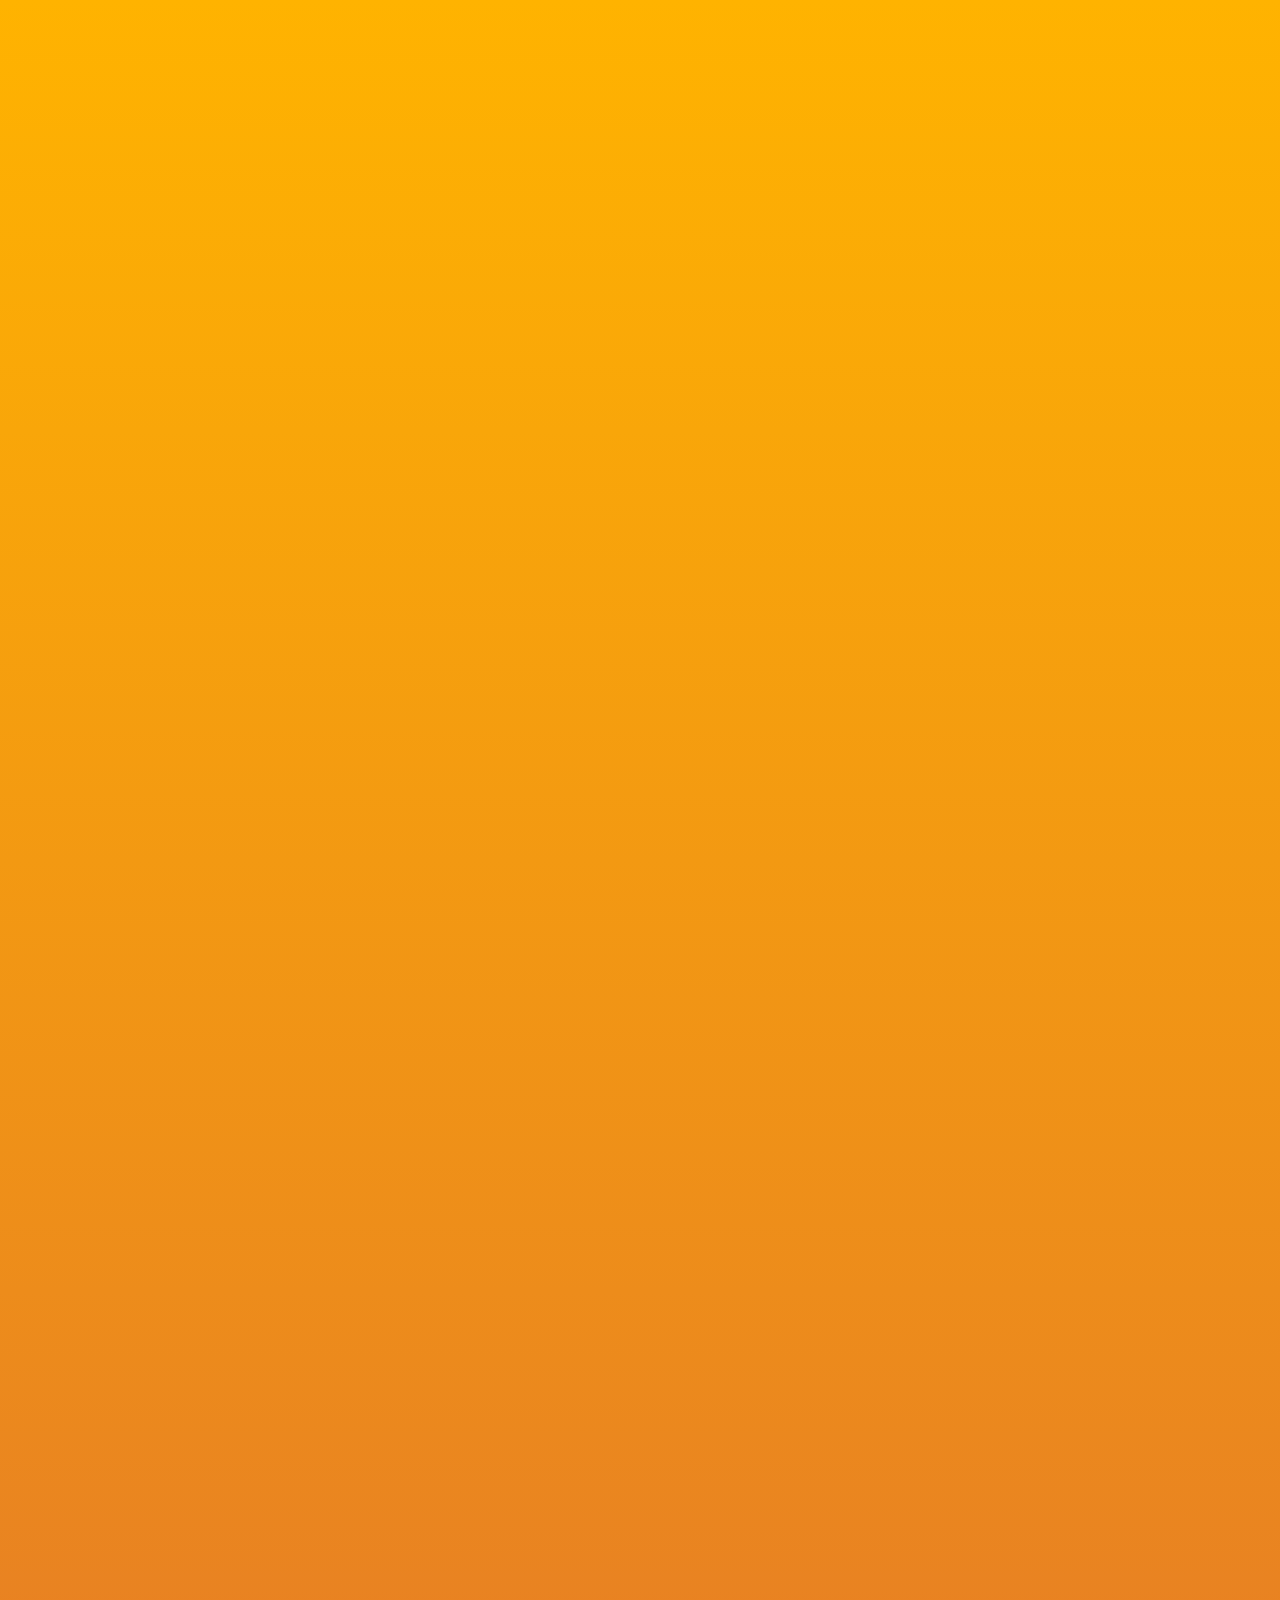
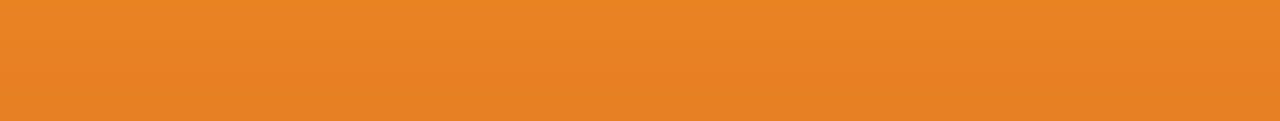
<file: index.html>
<!doctype html>
<html lang="pt-BR">
  <head>
    <meta charset="UTF-8" />
    <meta name="viewport" content="width=device-width, initial-scale=1.0" />

    <link rel="shortcut icon" href="img/ball_873582.png" type="image/x-icon" />

    <title>Melhores da Rodada</title>
    <link rel="stylesheet" href="style.css" />
  </head>
  <body>
    <!-- SPLASH -->

    <div id="splash">
      <img id="splashImg" src="img/Capa.png" alt="Splash" />
    </div>

    <!-- SITE -->
    <div id="site">
      <div id="topo">CAMPEONATO MANEPEKO RIACHENSE CARTOLA FC</div>

      <nav class="menu" aria-label="Competições">
        <a href="index.html" class="ativo" aria-current="page" data-splash="img/Capa.png"
          >MELHORES DA RODADA</a
        >
        <a href="times/index.html" data-splash="img/Capa.png">TIMES</a>
        <a href="serie-A/index.html" data-splash="img/SerieA.png">SÉRIE A</a>
        <a href="serie-B/index.html" data-splash="img/SerieB.png">SÉRIE B</a>
        <a href="serie-C/index.html" data-splash="img/SerieC.png">SÉRIE C</a>
        <a href="serie-D/index.html" data-splash="img/SerieD.png">SÉRIE D</a>
        <a href="serie-E/index.html" data-splash="img/SerieE.png">SÉRIE E</a>
        <a href="libertadores/index.html" data-splash="img/Libertadores.png"
          >LIBERTADORES</a
        >
        <a href="copadobrasil/index.html" data-splash="img/CopadoBrasil.png"
          >COPA DO BRASIL</a
        >
      </nav>

      <section class="conteudo-principal">
        <header class="cabecalho-destaques">
          <div>
            <h1>MELHORES DA RODADA</h1>
            <p id="status-destaques" class="status-dados" role="status">Carregando dados dos campeonatos…</p>
          </div>
          <label class="controle-rodada-home">
            <span>Rodada</span>
            <select id="seletor-rodada-home" aria-label="Selecionar rodada"></select>
          </label>
        </header>

        <section class="destaque-geral" aria-labelledby="titulo-melhor-geral">
          <p class="rotulo-destaque">MELHOR PONTUAÇÃO GERAL</p>
          <h2 id="titulo-melhor-geral">—</h2>
          <p id="cartoleiro-melhor-geral">—</p>
          <strong id="pontuacao-melhor-geral" class="pontuacao-destaque">—</strong>
          <span id="serie-melhor-geral" class="selo-serie">—</span>
        </section>

        <section aria-labelledby="titulo-melhores-series">
          <h2 id="titulo-melhores-series">DESTAQUES POR SÉRIE</h2>
          <div id="melhores-por-serie" class="grade-series"></div>
        </section>

        <section aria-labelledby="titulo-estatisticas">
          <h2 id="titulo-estatisticas">ESTATÍSTICAS DA RODADA</h2>
          <div class="grade-estatisticas">
            <article><strong id="total-partidas">—</strong><span>Partidas</span></article>
            <article><strong id="total-vitorias">—</strong><span>Vitórias</span></article>
            <article><strong id="total-empates">—</strong><span>Empates</span></article>
            <article><strong id="total-nao-escalou">—</strong><span>Não escalaram</span></article>
          </div>
        </section>

        <section class="grade-curiosidades" aria-label="Outros destaques da rodada">
          <article class="cartao-curiosidade">
            <span>MAIOR VITÓRIA</span><strong id="maior-vitoria">—</strong><p id="detalhe-maior-vitoria">—</p>
          </article>
          <article class="cartao-curiosidade">
            <span>CONFRONTO MAIS EQUILIBRADO</span><strong id="mais-equilibrado">—</strong><p id="detalhe-mais-equilibrado">—</p>
          </article>
        </section>

        <section id="painel-nao-escalados" class="painel-nao-escalados" aria-labelledby="titulo-nao-escalados">
          <h2 id="titulo-nao-escalados">NÃO ESCALARAM</h2>
          <ul id="lista-nao-escalados"></ul>
        </section>

        <hr class="divisor-home" />
        <h2>CONFIRA NOSSOS CAMPEÕES</h2>
        <p>Supere seus adversários e grave seu nome em nossa história!</p>
        <img
          src="img/Campeoes.png"
          alt="Campeões"
          class="imagem-centralizada"
        />
      </section>
    </div>

    <script src="js/navegacao.js"></script>
    <script src="js/destaques.js"></script>
  </body>
</html>
</file>
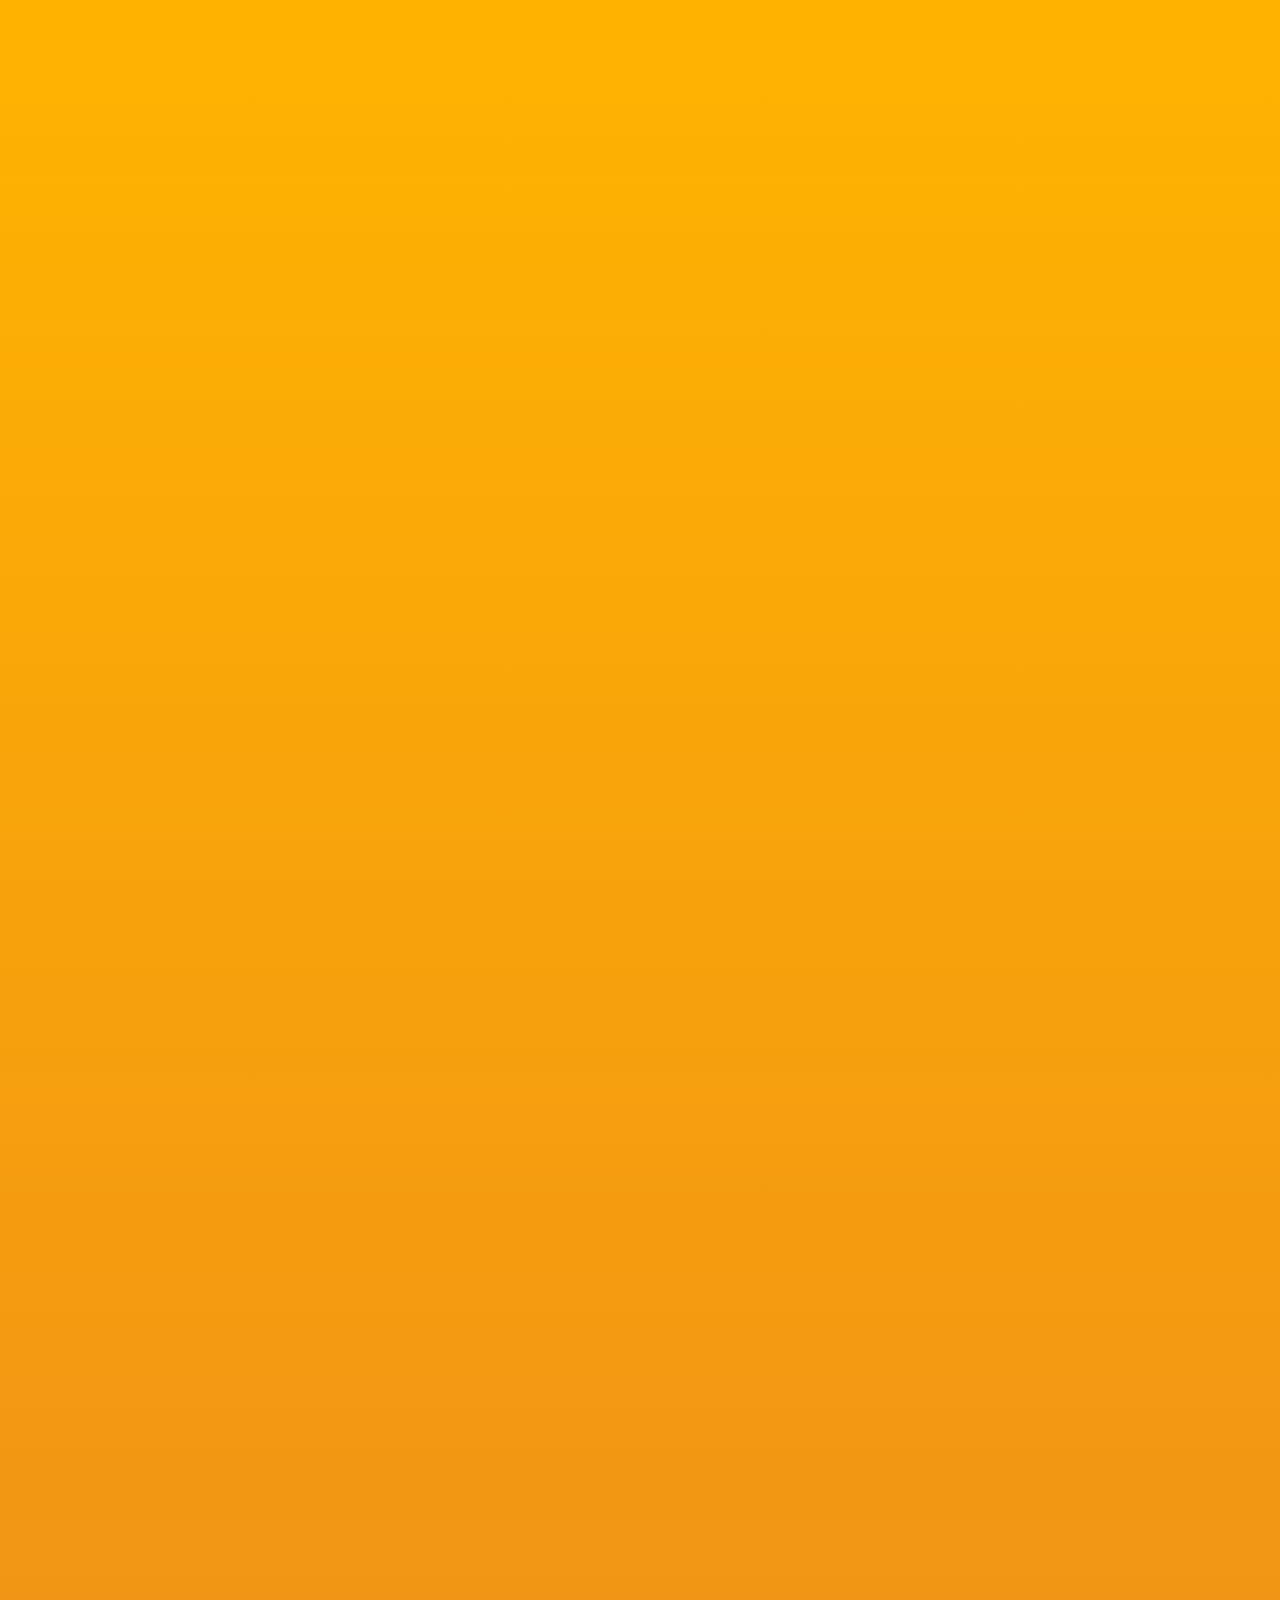
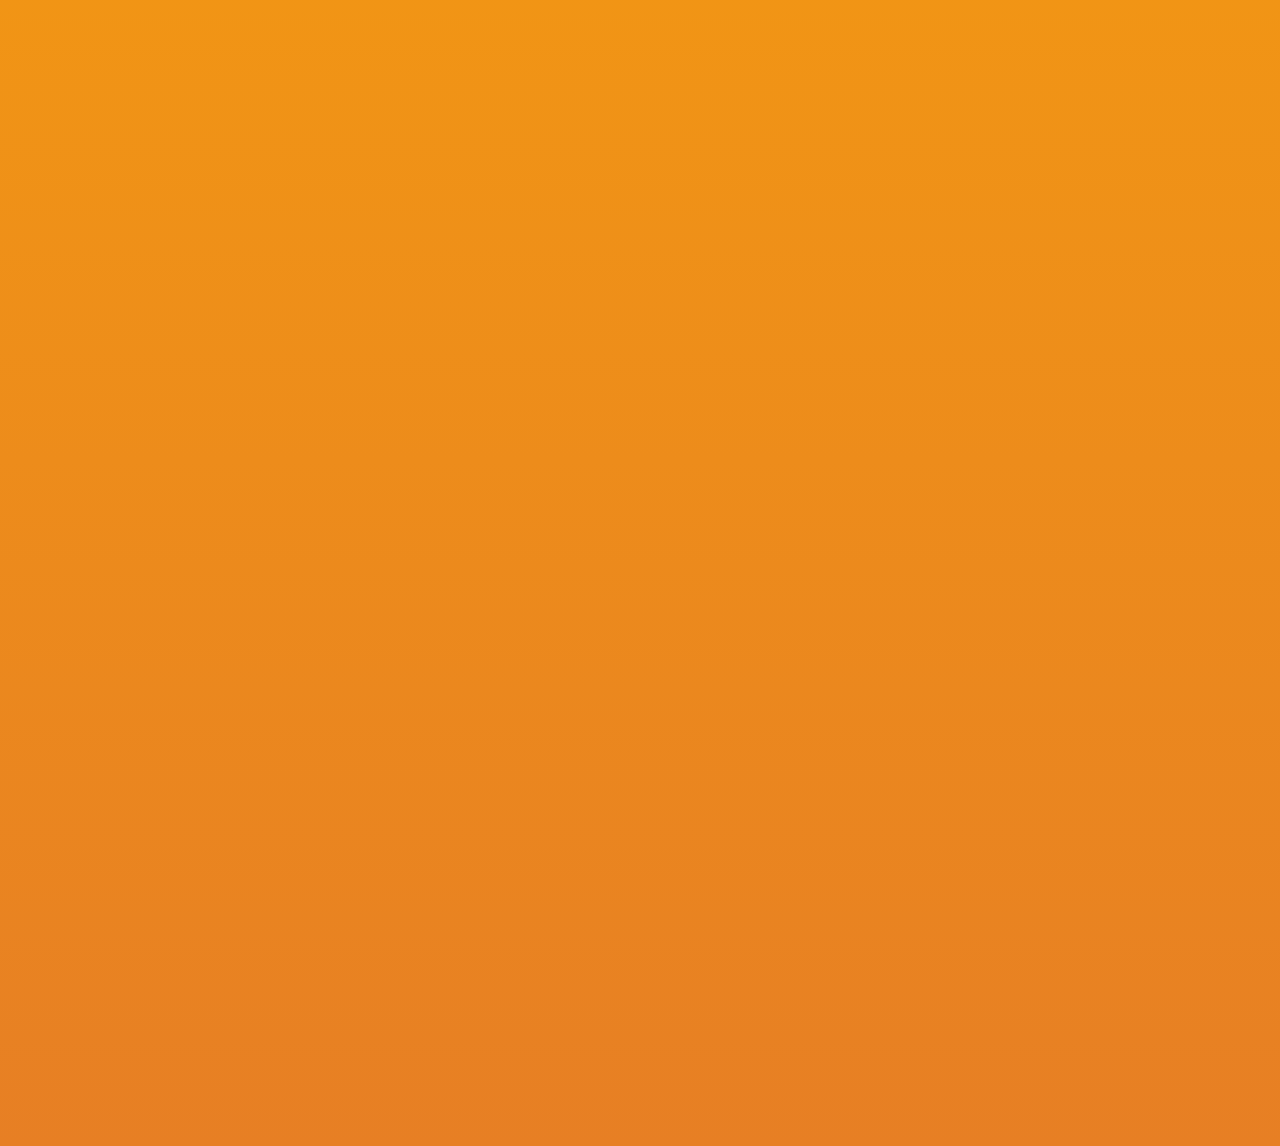
<file: copadobrasil/index.html>
<!doctype html>
<html lang="pt-BR">
  <head>
    <meta charset="UTF-8" />
    <meta name="viewport" content="width=device-width, initial-scale=1.0" />
    <link rel="shortcut icon" href="../img/ball_873582.png" type="image/x-icon" />
    <title>Copa do Brasil</title>
    <link rel="stylesheet" href="../style.css" />
    <script src="../js/navegacao.js" defer></script>
    <script src="script.js" defer></script>
  </head>
  <body>
    <div id="splash">
      <img id="splashImg" src="../img/CopadoBrasil.png" alt="Apresentação da Copa do Brasil" />
    </div>

    <div id="site">
    <div id="topo">CAMPEONATO RIACHENSE CARTOLA FC</div>

    <nav class="menu" aria-label="Competições">
      <a href="../index.html" data-splash="../img/Capa.png">MELHORES DA RODADA</a>
      <a href="../times/index.html" data-splash="../img/Capa.png">TIMES</a>
      <a href="../serie-A/index.html" data-splash="../img/SerieA.png">SÉRIE A</a>
      <a href="../serie-B/index.html" data-splash="../img/SerieB.png">SÉRIE B</a>
      <a href="../serie-C/index.html" data-splash="../img/SerieC.png">SÉRIE C</a>
      <a href="../serie-D/index.html" data-splash="../img/SerieD.png">SÉRIE D</a>
      <a href="../serie-E/index.html" data-splash="../img/SerieE.png">SÉRIE E</a>
      <a href="../libertadores/index.html" data-splash="../img/Libertadores.png">LIBERTADORES</a>
      <a href="index.html" class="ativo" aria-current="page" data-splash="../img/CopadoBrasil.png">COPA DO BRASIL</a>
    </nav>

    <nav class="menu" aria-label="Navegação auxiliar">
      <button onclick="window.location.href = '../index.html'">VOLTAR</button>
    </nav>

    <section class="conteudo-serie">
      <div class="rodadas-header">
        <button class="seta" type="button" aria-label="Fase anterior" onclick="trocarFase(-1)">◀</button>
        <span id="titulo-fase">PRIMEIRA FASE</span>
        <button class="seta" type="button" aria-label="Próxima fase" onclick="trocarFase(1)">▶</button>
      </div>

      <h2>CONFRONTOS</h2>
      <img
        id="imagem-fase"
        src="primeira-fase.png"
        class="imagem"
        alt="Fase"
      />
    </section>
    </div>
  </body>
</html>
</file>
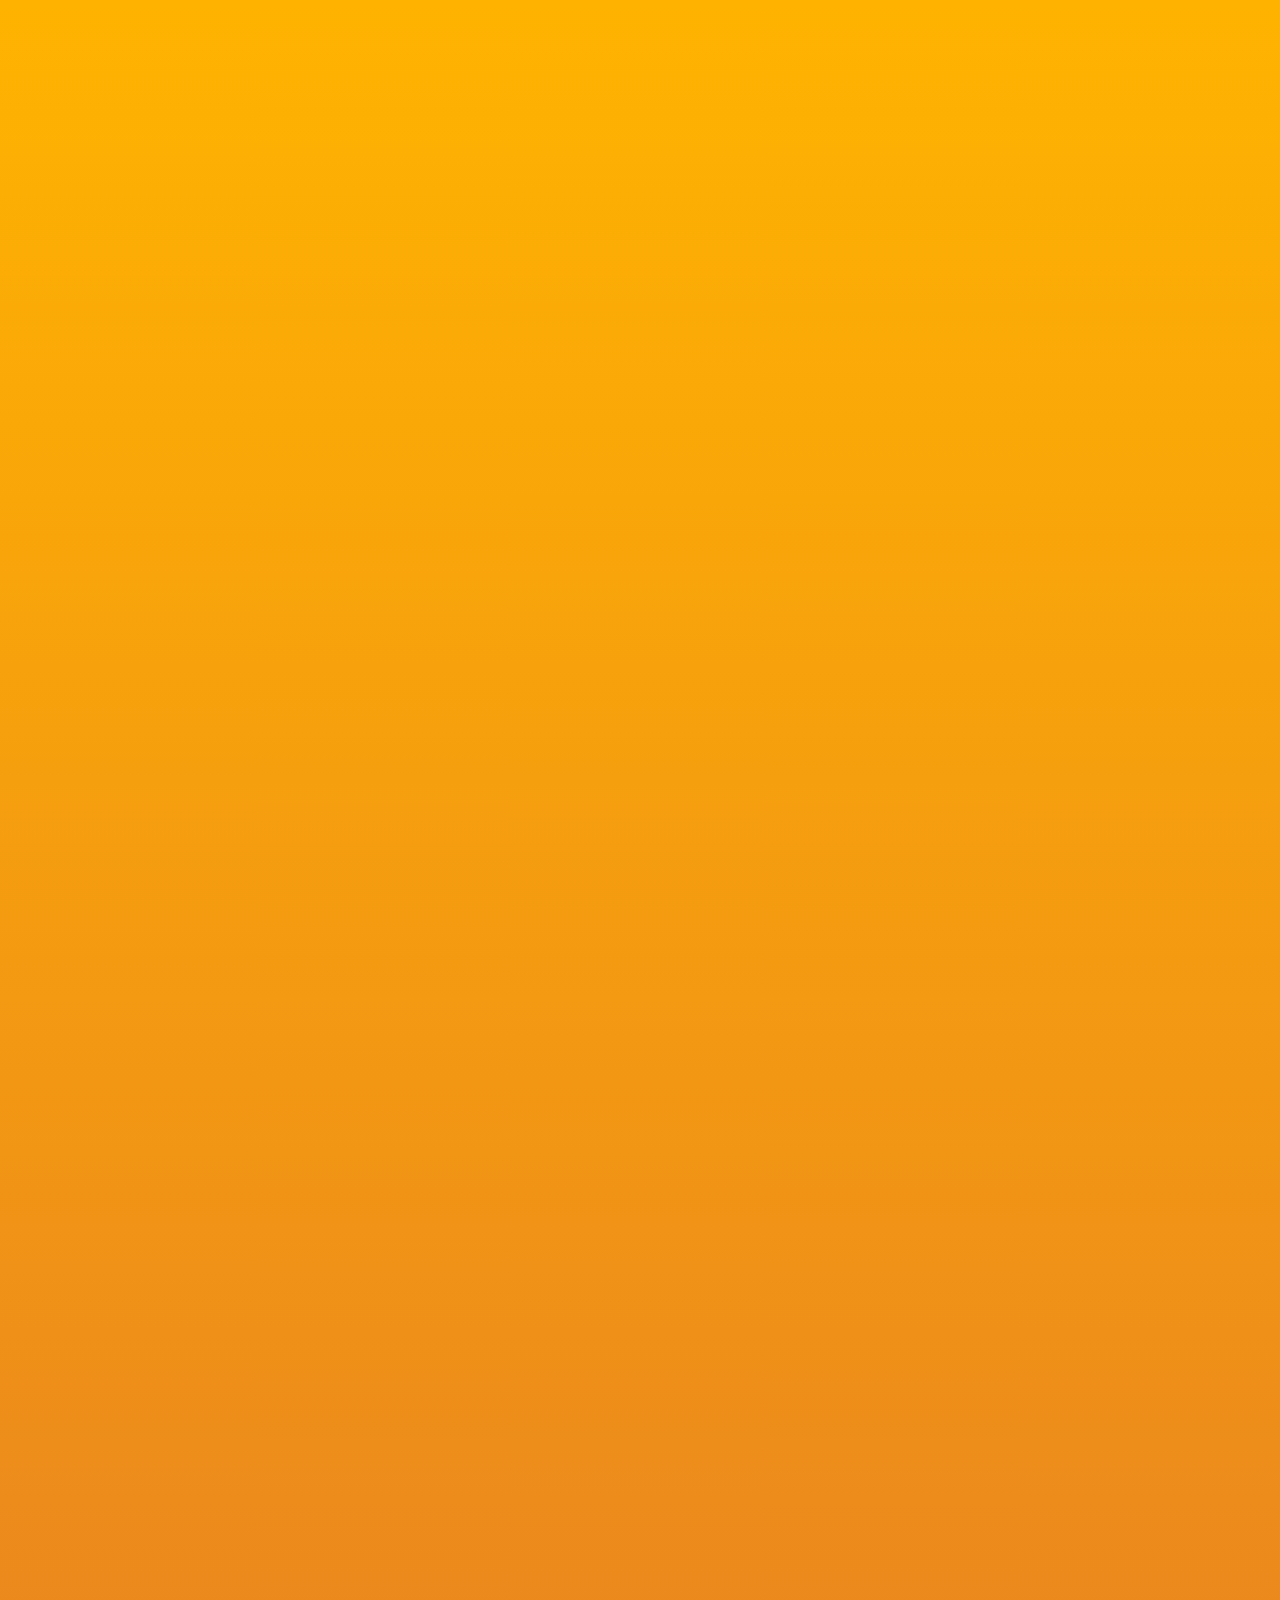
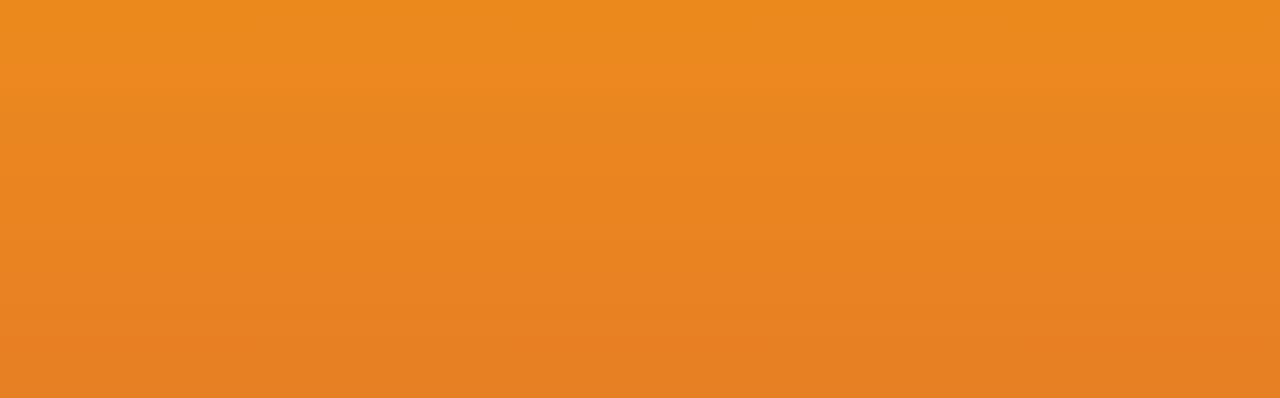
<file: libertadores/index.html>
<!doctype html>
<html lang="pt-BR">
  <head>
    <meta charset="UTF-8" />
    <meta name="viewport" content="width=device-width, initial-scale=1.0" />
    <link rel="shortcut icon" href="../img/ball_873582.png" type="image/x-icon" />
    <title>Libertadores</title>
    <link rel="stylesheet" href="../style.css" />
    <script src="../js/navegacao.js" defer></script>
    <script src="script.js" defer></script>
  </head>
  <body>
    <div id="splash">
      <img id="splashImg" src="../img/Libertadores.png" alt="Apresentação da Libertadores" />
    </div>

    <div id="site">
    <div id="topo">CAMPEONATO RIACHENSE CARTOLA FC</div>

    <nav class="menu" aria-label="Competições">
      <a href="../index.html" data-splash="../img/Capa.png">MELHORES DA RODADA</a>
      <a href="../times/index.html" data-splash="../img/Capa.png">TIMES</a>
      <a href="../serie-A/index.html" data-splash="../img/SerieA.png">SÉRIE A</a>
      <a href="../serie-B/index.html" data-splash="../img/SerieB.png">SÉRIE B</a>
      <a href="../serie-C/index.html" data-splash="../img/SerieC.png">SÉRIE C</a>
      <a href="../serie-D/index.html" data-splash="../img/SerieD.png">SÉRIE D</a>
      <a href="../serie-E/index.html" data-splash="../img/SerieE.png">SÉRIE E</a>
      <a
        href="../libertadores/index.html"
        class="ativo"
        aria-current="page"
        data-splash="../img/Libertadores.png"
        >LIBERTADORES</a
      >
      <a href="../copadobrasil/index.html" data-splash="../img/CopadoBrasil.png"
        >COPA DO BRASIL</a
      >
    </nav>

    <nav class="menu" aria-label="Navegação auxiliar">
      <button onclick="window.location.href = '../index.html'">VOLTAR</button>
    </nav>

    <section class="conteudo-serie">
      <div class="rodadas-header">
        <button class="seta" type="button" aria-label="Grupo ou fase anterior" onclick="trocarGrupo(-1)">◀</button>
        <span id="titulo-grupo">GRUPO A</span>
        <button class="seta" type="button" aria-label="Próximo grupo ou fase" onclick="trocarGrupo(1)">▶</button>
      </div>

      <h2>CLASSIFICAÇÃO</h2>
      <img
        id="imagem-classificacao"
        src="grupo-a/classificacao.png"
        class="imagem"
        alt="Classificação"
      />

      <h2>RODADAS</h2>
      <img
        id="imagem-rodadas"
        src="grupo-a/rodadas.png"
        class="imagem"
        alt="Rodadas"
      />
    </section>
    </div>
  </body>
</html>
</file>
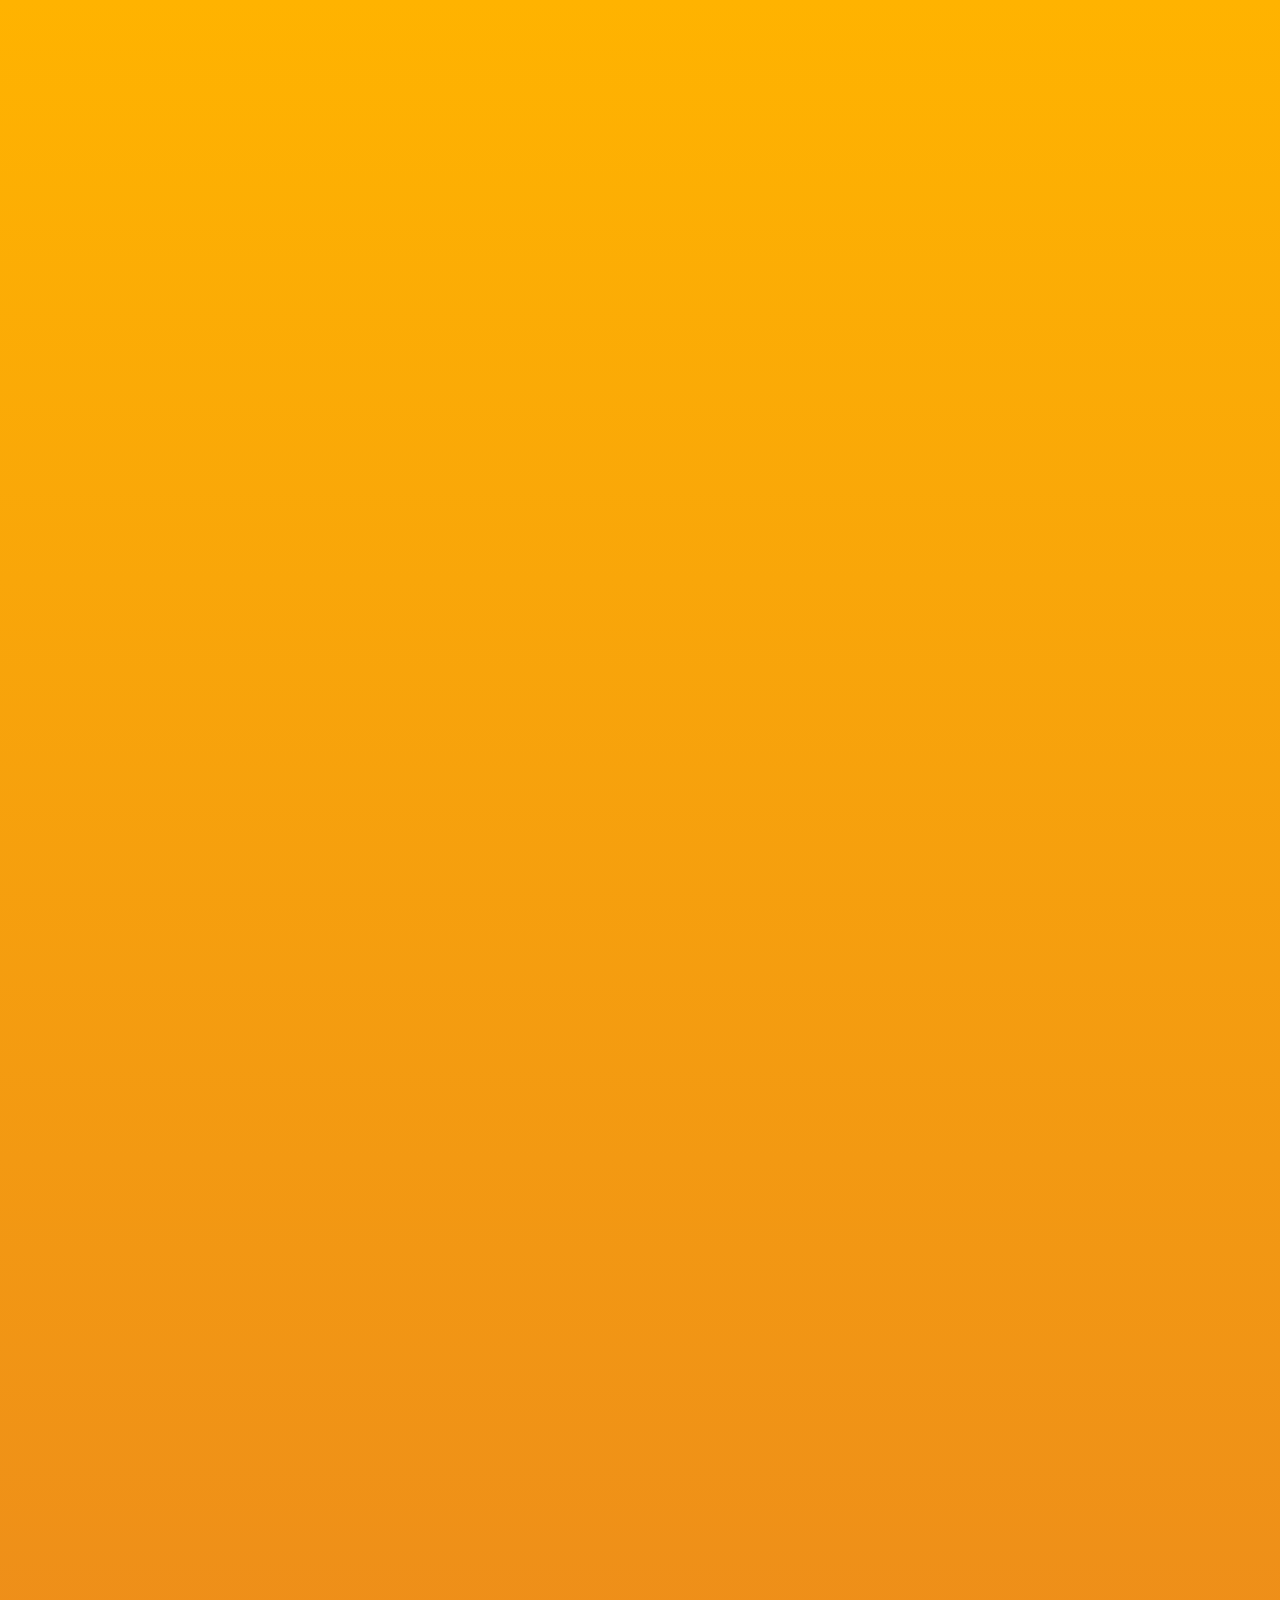
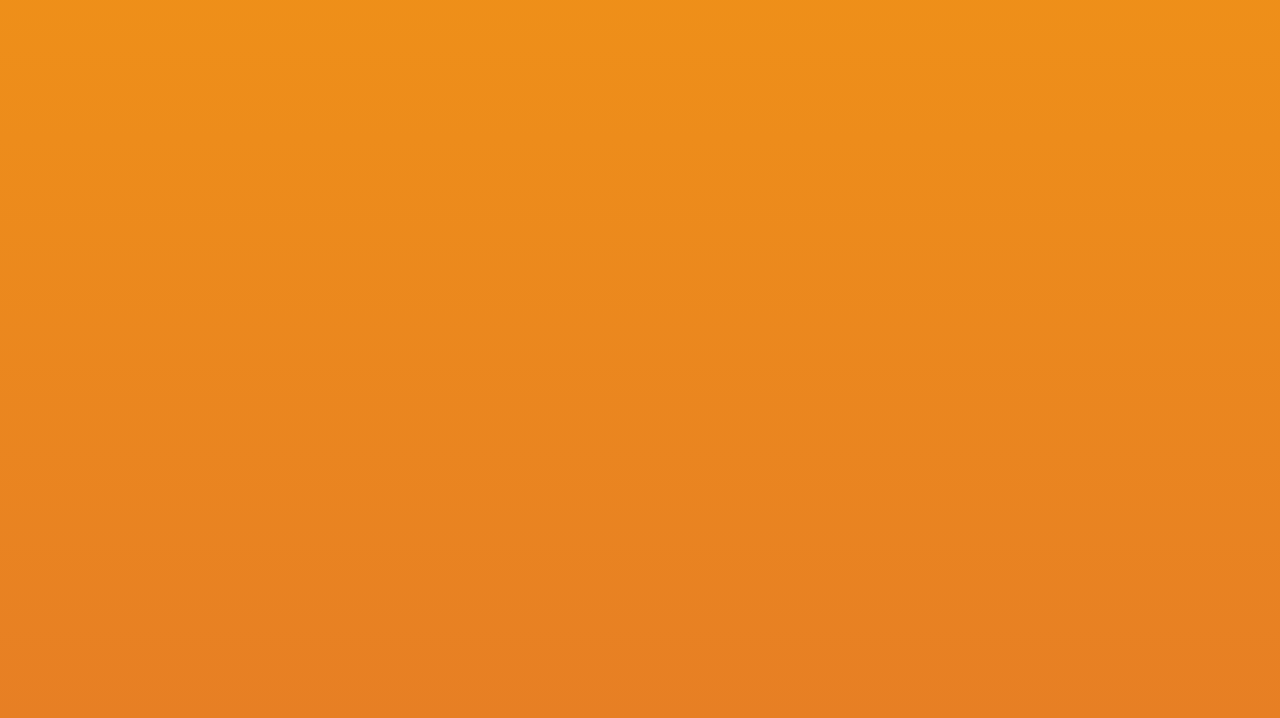
<file: serie-A/index.html>
<!doctype html>
<html lang="pt-BR">
  <head>
    <meta charset="UTF-8" />
    <meta name="viewport" content="width=device-width, initial-scale=1.0" />
    <link rel="shortcut icon" href="../img/ball_873582.png" type="image/x-icon" />
    <title>Série A</title>
    <link rel="stylesheet" href="../style.css" />
    <script src="../js/navegacao.js" defer></script>
    <script src="../js/campeonato.js" defer></script>
  </head>
  <body data-serie="A" data-dados-url="../dados/serie-a.json" data-posicoes-acesso="0">
    <div id="splash">
      <img id="splashImg" src="../img/SerieA.png" alt="Apresentação da Série A" />
    </div>

    <div id="site">
      <div id="topo">CAMPEONATO RIACHENSE CARTOLA FC</div>

      <nav class="menu" aria-label="Competições">
        <a href="../index.html" data-splash="../img/Capa.png">MELHORES DA RODADA</a>
        <a href="../times/index.html" data-splash="../img/Capa.png">TIMES</a>
        <a
          href="index.html"
          class="ativo"
          aria-current="page"
          data-splash="../img/SerieA.png"
          >SÉRIE A</a
        >
        <a href="../serie-B/index.html" data-splash="../img/SerieB.png">SÉRIE B</a>
        <a href="../serie-C/index.html" data-splash="../img/SerieC.png">SÉRIE C</a>
        <a href="../serie-D/index.html" data-splash="../img/SerieD.png">SÉRIE D</a>
        <a href="../serie-E/index.html" data-splash="../img/SerieE.png">SÉRIE E</a>
        <a href="../libertadores/index.html" data-splash="../img/Libertadores.png"
          >LIBERTADORES</a
        >
        <a href="../copadobrasil/index.html" data-splash="../img/CopadoBrasil.png"
          >COPA DO BRASIL</a
        >
      </nav>

      <nav class="menu" aria-label="Navegação auxiliar">
        <button onclick="window.location.href = '../index.html'">VOLTAR</button>
      </nav>

      <section class="conteudo-serie">
        <h2>CLASSIFICAÇÃO</h2>
        <p id="status-dados" class="status-dados" role="status">Carregando dados da planilha…</p>

        <div class="tabela-container" tabindex="0" aria-label="Classificação da Série A; deslize horizontalmente para ver todas as colunas">
          <table class="tabela-classificacao">
            <caption class="sr-only">Classificação atual da Série A</caption>
            <thead>
              <tr>
                <th scope="col">#</th>
                <th scope="col">TIME</th>
                <th scope="col" title="Pontos">PTS</th>
                <th scope="col" title="Jogos">J</th>
                <th scope="col" title="Vitórias">V</th>
                <th scope="col" title="Empates">E</th>
                <th scope="col" title="Derrotas">D</th>
                <th scope="col" title="Pontos marcados">PM</th>
                <th scope="col" title="Pontos sofridos">PS</th>
                <th scope="col">SALDO</th>
                <th scope="col">MÉDIA</th>
              </tr>
            </thead>
            <tbody id="corpo-classificacao"></tbody>
          </table>
        </div>

        <div class="rodadas-header">
          <button class="seta" type="button" aria-label="Rodada anterior" onclick="trocarRodadaDados(-1)">◀</button>
          <span id="titulo-rodada">1ª RODADA</span>
          <button class="seta" type="button" aria-label="Próxima rodada" onclick="trocarRodadaDados(1)">▶</button>
        </div>

        <div id="lista-partidas" class="lista-partidas" aria-live="polite"></div>

        <div id="fallback-serie" hidden>
          <p class="estado-dados">Exibindo as imagens de reserva.</p>
          <img src="classificacao.png" class="imagem" alt="Classificação Série A" />
          <img src="rodadas/rodada1.png" class="imagem" alt="Primeira rodada da Série A" />
        </div>
      </section>
    </div>
  </body>
</html>
</file>
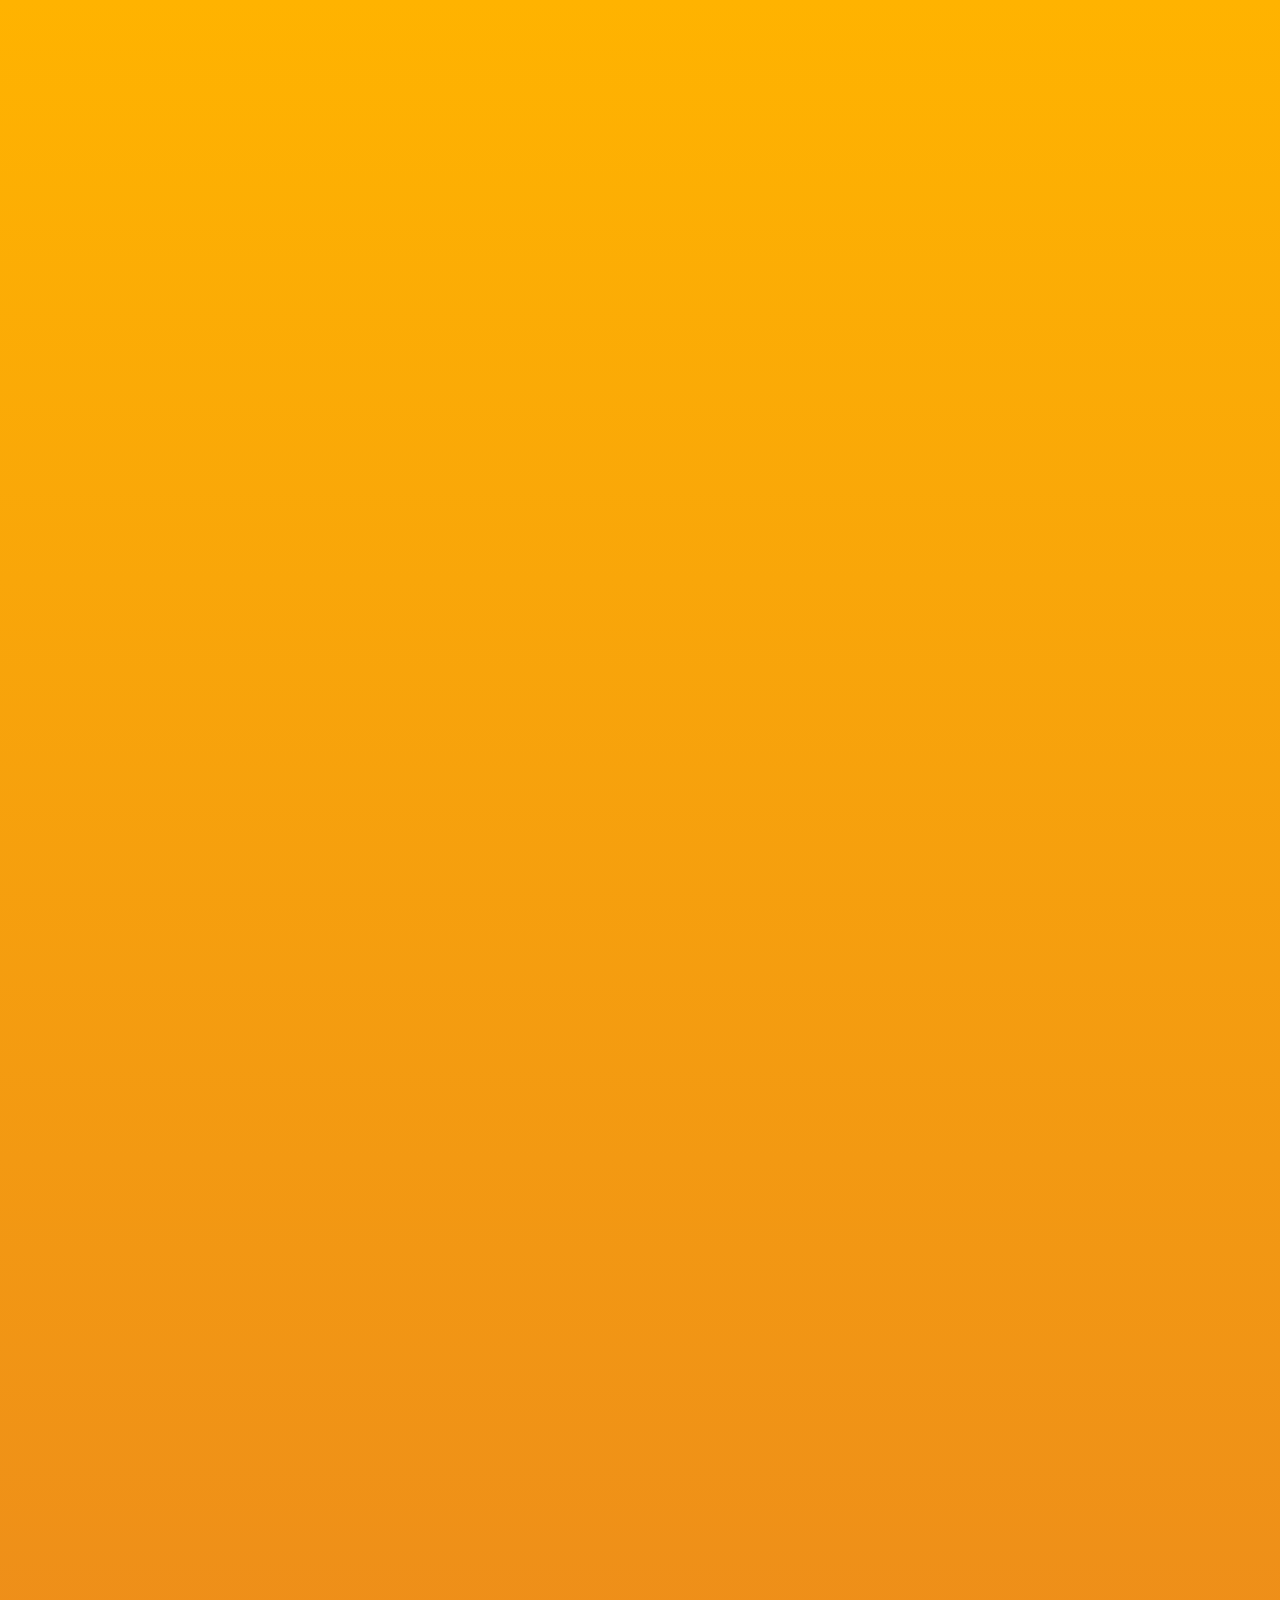
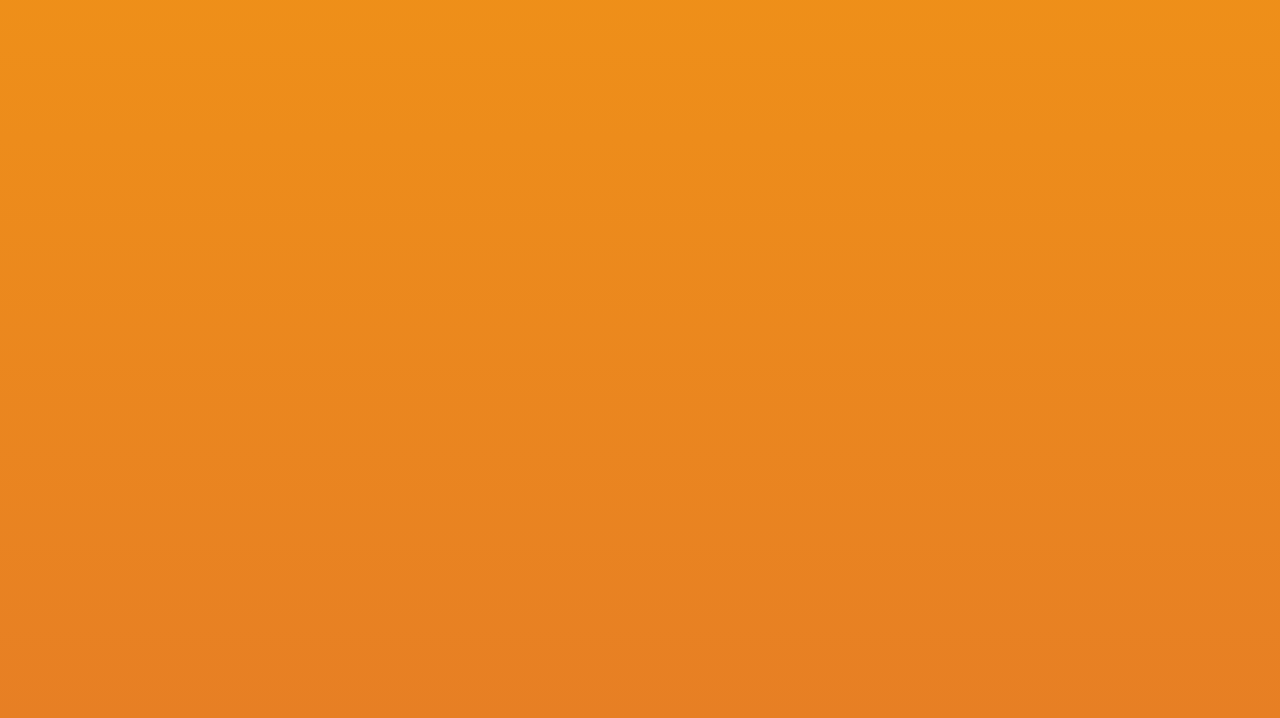
<file: serie-B/index.html>
<!doctype html>
<html lang="pt-BR">
  <head>
    <meta charset="UTF-8" />
    <meta name="viewport" content="width=device-width, initial-scale=1.0" />
    <link rel="shortcut icon" href="../img/ball_873582.png" type="image/x-icon" />
    <title>Série B</title>
    <link rel="stylesheet" href="../style.css" />
    <script src="../js/navegacao.js" defer></script>
    <script src="../js/campeonato.js" defer></script>
  </head>
  <body class="serie-com-acesso" data-serie="B" data-dados-url="../dados/serie-b.json" data-posicoes-acesso="4">
    <div id="splash">
      <img id="splashImg" src="../img/SerieB.png" alt="Apresentação da Série B" />
    </div>

    <div id="site">
      <div id="topo">CAMPEONATO RIACHENSE CARTOLA FC</div>

      <nav class="menu" aria-label="Competições">
        <a href="../index.html" data-splash="../img/Capa.png">MELHORES DA RODADA</a>
        <a href="../times/index.html" data-splash="../img/Capa.png">TIMES</a>
        <a href="../serie-A/index.html" data-splash="../img/SerieA.png">SÉRIE A</a>
        <a
          href="index.html"
          class="ativo"
          aria-current="page"
          data-splash="../img/SerieB.png"
          >SÉRIE B</a
        >
        <a href="../serie-C/index.html" data-splash="../img/SerieC.png">SÉRIE C</a>
        <a href="../serie-D/index.html" data-splash="../img/SerieD.png">SÉRIE D</a>
        <a href="../serie-E/index.html" data-splash="../img/SerieE.png">SÉRIE E</a>
        <a href="../libertadores/index.html" data-splash="../img/Libertadores.png"
          >LIBERTADORES</a
        >
        <a href="../copadobrasil/index.html" data-splash="../img/CopadoBrasil.png"
          >COPA DO BRASIL</a
        >
      </nav>

      <nav class="menu" aria-label="Navegação auxiliar">
        <button onclick="window.location.href = '../index.html'">VOLTAR</button>
      </nav>

      <section class="conteudo-serie">
        <h2>CLASSIFICAÇÃO</h2>
        <p id="status-dados" class="status-dados" role="status">Carregando dados da planilha…</p>

        <div class="tabela-container" tabindex="0" aria-label="Classificação da Série B; deslize horizontalmente para ver todas as colunas">
          <table class="tabela-classificacao">
            <caption class="sr-only">Classificação atual da Série B</caption>
            <thead>
              <tr>
                <th scope="col">#</th>
                <th scope="col">TIME</th>
                <th scope="col" title="Pontos">PTS</th>
                <th scope="col" title="Jogos">J</th>
                <th scope="col" title="Vitórias">V</th>
                <th scope="col" title="Empates">E</th>
                <th scope="col" title="Derrotas">D</th>
                <th scope="col" title="Pontos marcados">PM</th>
                <th scope="col" title="Pontos sofridos">PS</th>
                <th scope="col">SALDO</th>
                <th scope="col">MÉDIA</th>
              </tr>
            </thead>
            <tbody id="corpo-classificacao"></tbody>
          </table>
        </div>

        <div class="rodadas-header">
          <button class="seta" type="button" aria-label="Rodada anterior" onclick="trocarRodadaDados(-1)">◀</button>
          <span id="titulo-rodada">1ª RODADA</span>
          <button class="seta" type="button" aria-label="Próxima rodada" onclick="trocarRodadaDados(1)">▶</button>
        </div>

        <div id="lista-partidas" class="lista-partidas" aria-live="polite"></div>

        <div id="fallback-serie" hidden>
          <p class="estado-dados">Exibindo as imagens de reserva.</p>
          <img src="classificacao.png" class="imagem" alt="Classificação Série B" />
          <img src="rodadas/rodada1.png" class="imagem" alt="Primeira rodada da Série B" />
        </div>
      </section>
    </div>
  </body>
</html>
</file>
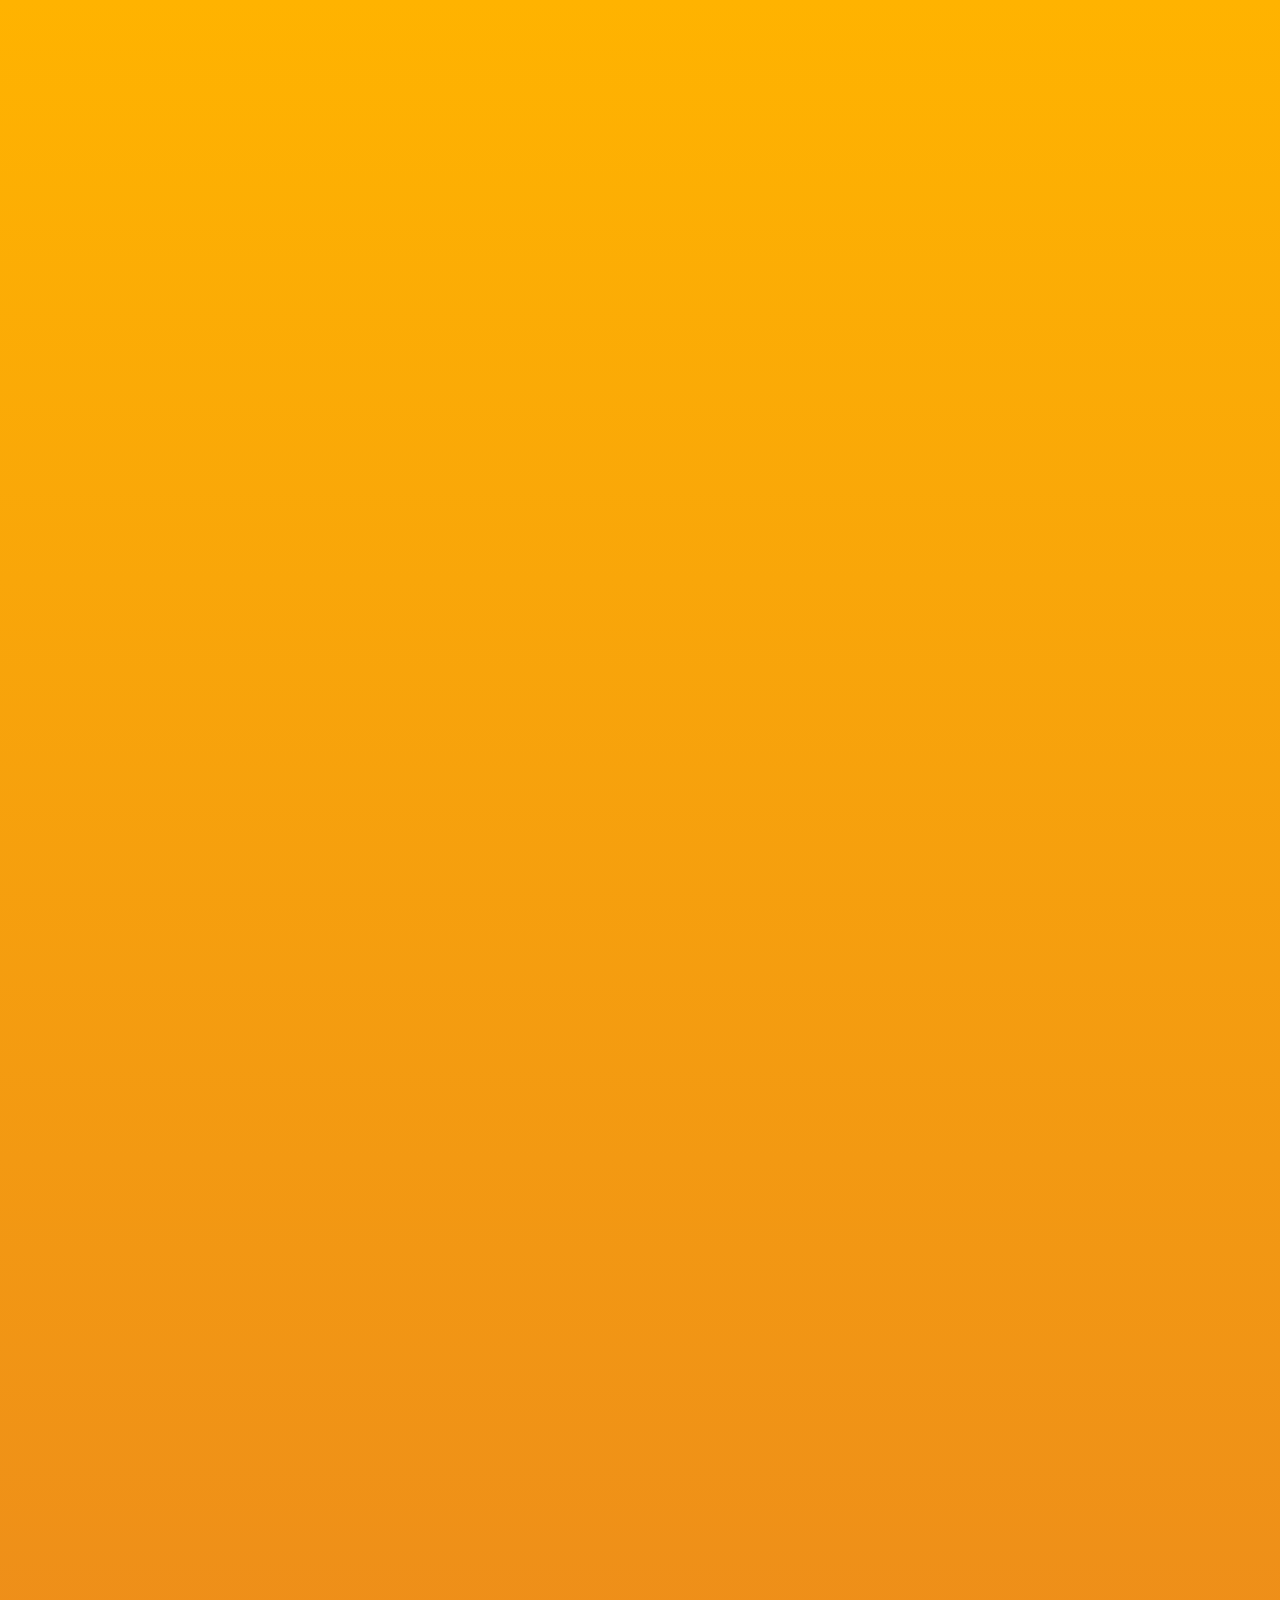
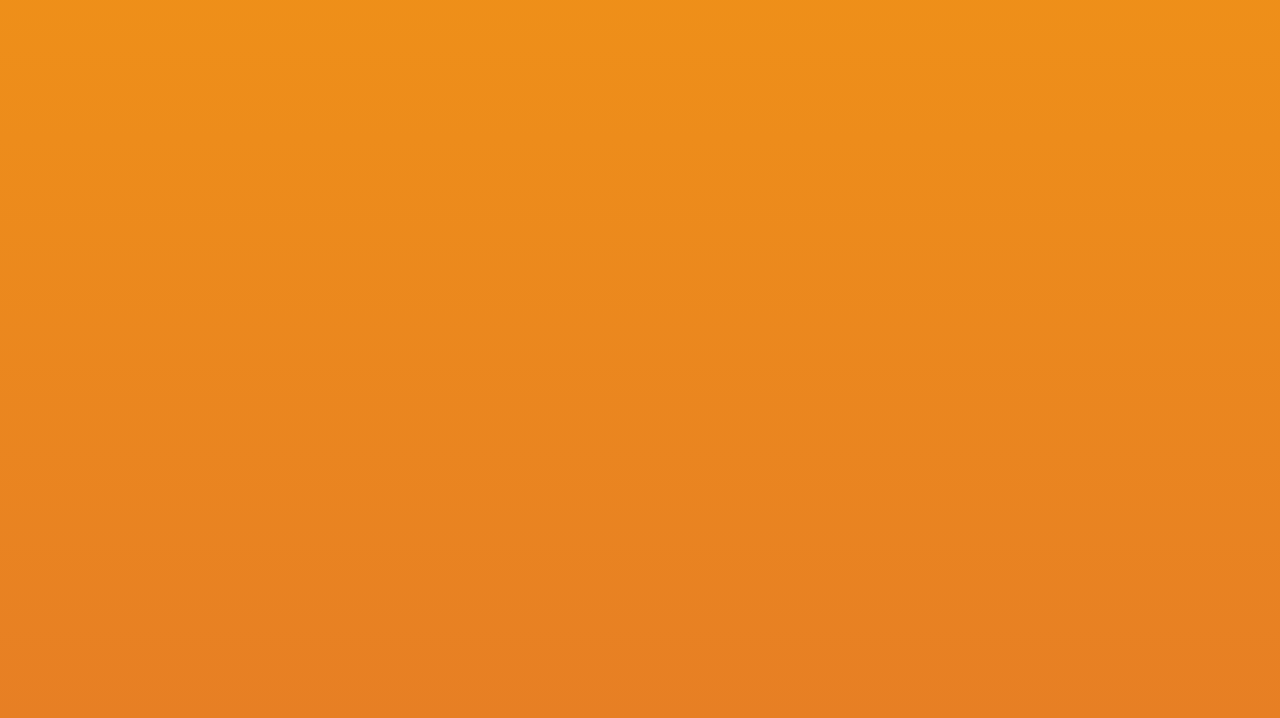
<file: serie-C/index.html>
<!doctype html>
<html lang="pt-BR">
  <head>
    <meta charset="UTF-8" />
    <meta name="viewport" content="width=device-width, initial-scale=1.0" />
    <link rel="shortcut icon" href="../img/ball_873582.png" type="image/x-icon" />
    <title>Série C</title>
    <link rel="stylesheet" href="../style.css" />
    <script src="../js/navegacao.js" defer></script>
    <script src="../js/campeonato.js" defer></script>
  </head>
  <body class="serie-com-acesso" data-serie="C" data-dados-url="../dados/serie-c.json" data-posicoes-acesso="4">
    <div id="splash">
      <img id="splashImg" src="../img/SerieC.png" alt="Apresentação da Série C" />
    </div>

    <div id="site">
      <div id="topo">CAMPEONATO RIACHENSE CARTOLA FC</div>

      <nav class="menu" aria-label="Competições">
        <a href="../index.html" data-splash="../img/Capa.png"
          >MELHORES DA RODADA</a
        >
        <a href="../times/index.html" data-splash="../img/Capa.png">TIMES</a>
        <a href="../serie-A/index.html" data-splash="../img/SerieA.png">SÉRIE A</a>
        <a href="../serie-B/index.html" data-splash="../img/SerieB.png">SÉRIE B</a>
        <a href="index.html" class="ativo" aria-current="page" data-splash="../img/SerieC.png"
          >SÉRIE C</a
        >
        <a href="../serie-D/index.html" data-splash="../img/SerieD.png">SÉRIE D</a>
        <a href="../serie-E/index.html" data-splash="../img/SerieE.png">SÉRIE E</a>
        <a href="../libertadores/index.html" data-splash="../img/Libertadores.png"
          >LIBERTADORES</a
        >
        <a href="../copadobrasil/index.html" data-splash="../img/CopadoBrasil.png"
          >COPA DO BRASIL</a
        >
      </nav>

      <nav class="menu" aria-label="Navegação auxiliar">
        <button onclick="window.location.href = '../index.html'">VOLTAR</button>
      </nav>

      <section class="conteudo-serie">
        <h2>CLASSIFICAÇÃO</h2>
        <p id="status-dados" class="status-dados" role="status">Carregando dados da planilha…</p>
        <div class="tabela-container" tabindex="0" aria-label="Classificação da Série C; deslize horizontalmente para ver todas as colunas">
          <table class="tabela-classificacao">
            <caption class="sr-only">Classificação atual da Série C</caption>
            <thead><tr>
              <th scope="col">#</th><th scope="col">TIME</th>
              <th scope="col" title="Pontos">PTS</th><th scope="col" title="Jogos">J</th>
              <th scope="col" title="Vitórias">V</th><th scope="col" title="Empates">E</th>
              <th scope="col" title="Derrotas">D</th><th scope="col" title="Pontos marcados">PM</th>
              <th scope="col" title="Pontos sofridos">PS</th><th scope="col">SALDO</th><th scope="col">MÉDIA</th>
            </tr></thead>
            <tbody id="corpo-classificacao"></tbody>
          </table>
        </div>

        <div class="rodadas-header">
          <button class="seta" type="button" aria-label="Rodada anterior" onclick="trocarRodadaDados(-1)">◀</button>
          <span id="titulo-rodada">1ª RODADA</span>
          <button class="seta" type="button" aria-label="Próxima rodada" onclick="trocarRodadaDados(1)">▶</button>
        </div>

        <div id="lista-partidas" class="lista-partidas" aria-live="polite"></div>
        <div id="fallback-serie" hidden>
          <p class="estado-dados">Exibindo as imagens de reserva.</p>
          <img src="classificacao.png" class="imagem" alt="Classificação Série C" />
          <img src="rodadas/rodada1.png" class="imagem" alt="Primeira rodada da Série C" />
        </div>
      </section>
    </div>
  </body>
</html>
</file>
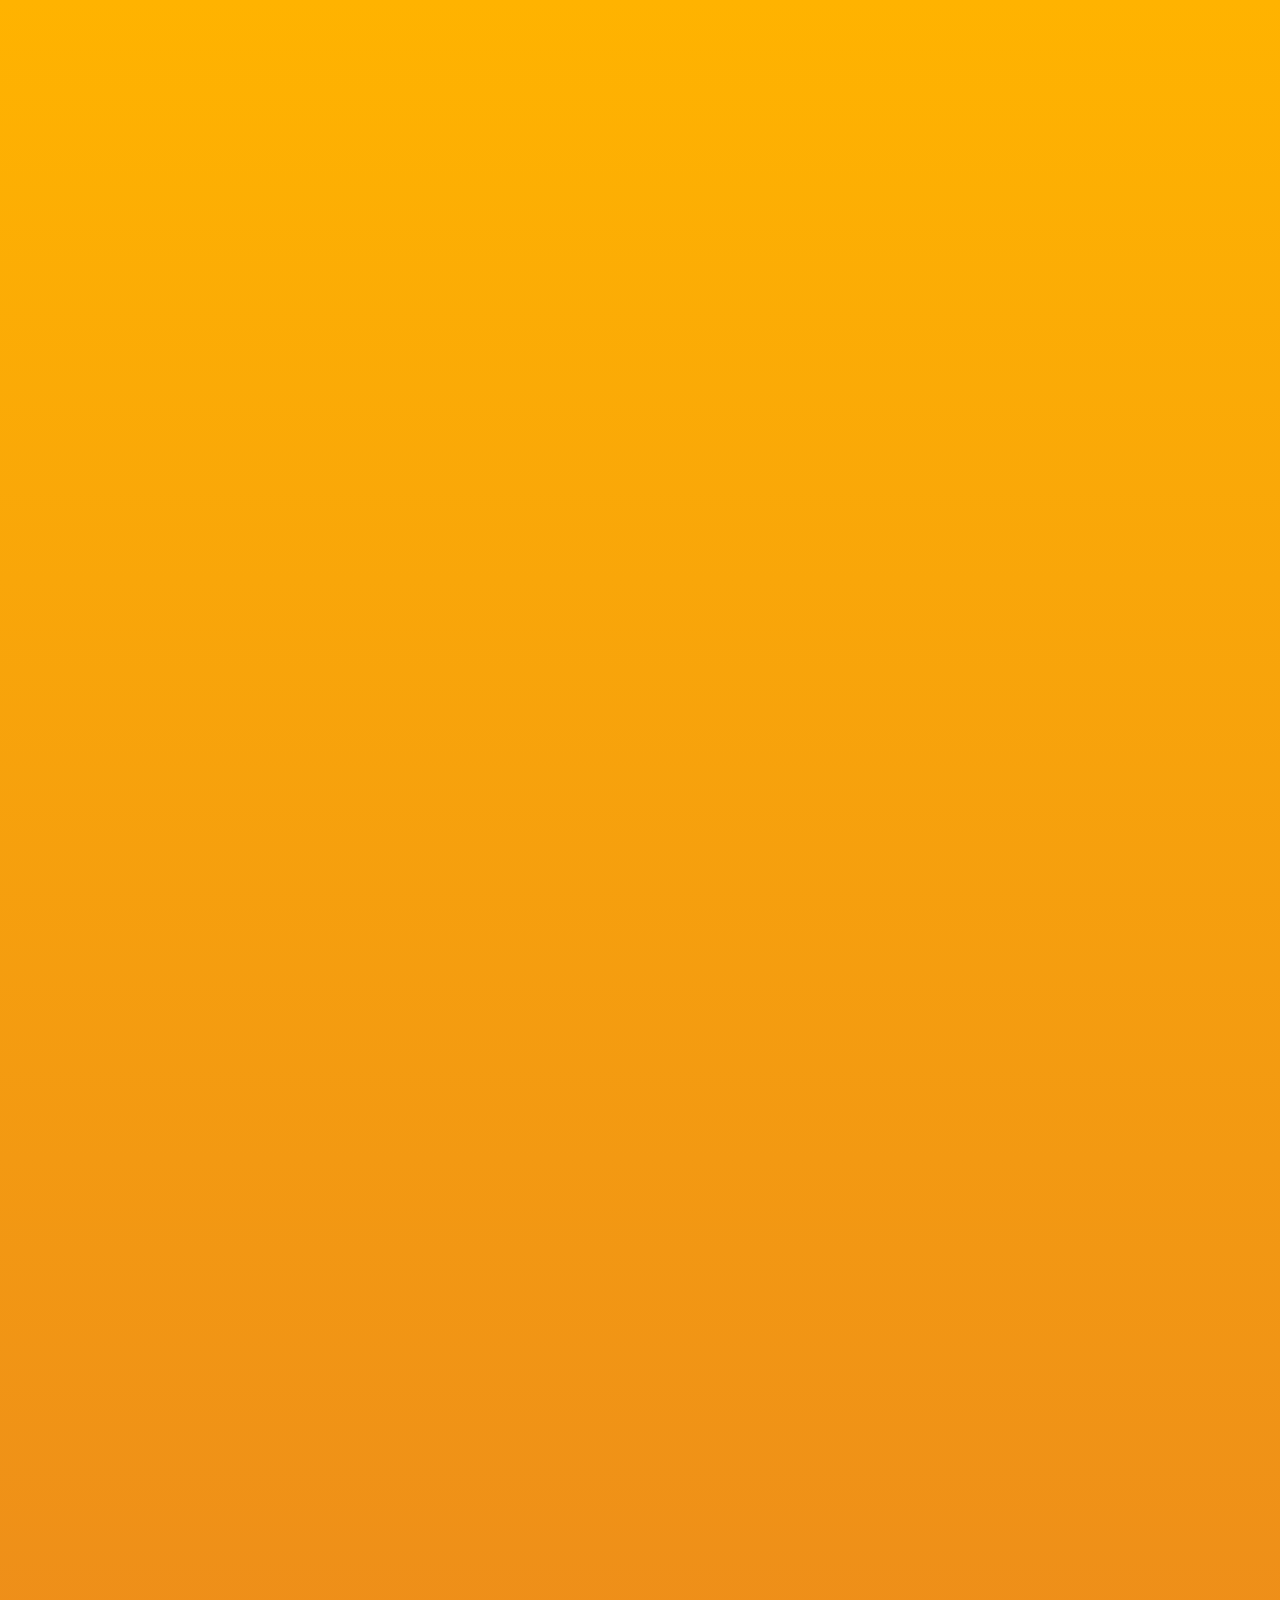
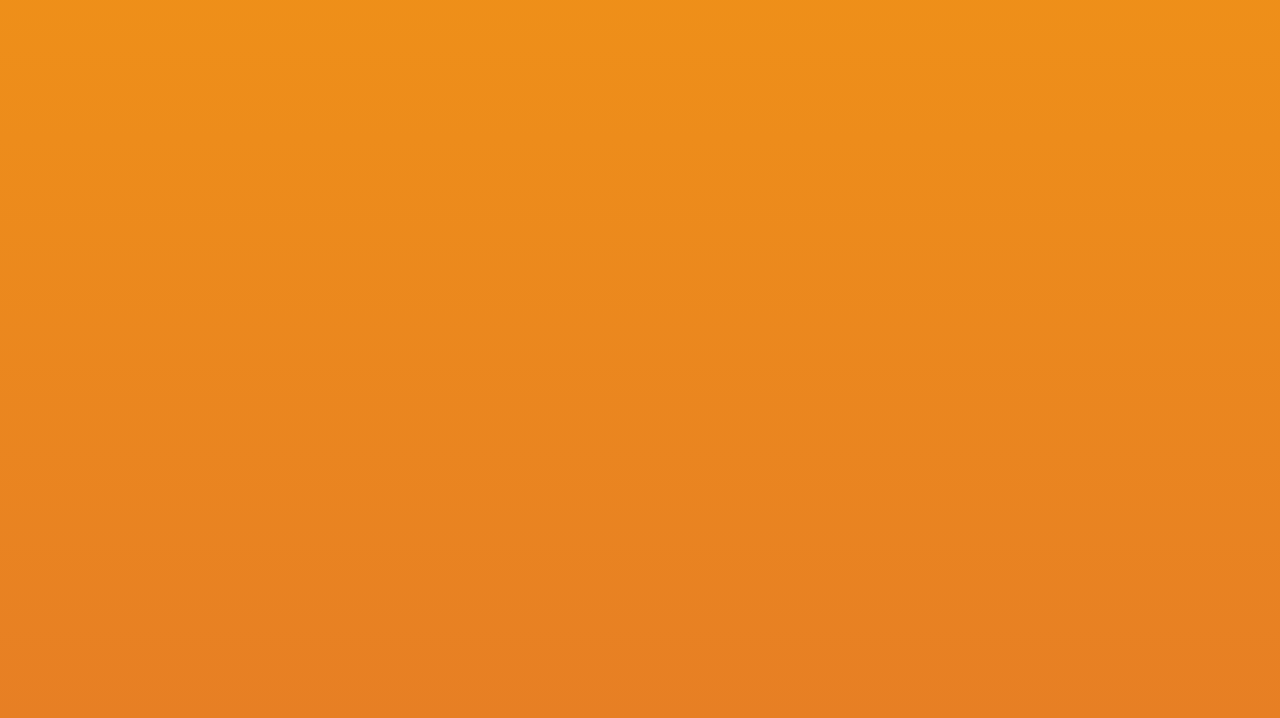
<file: serie-D/index.html>
<!doctype html>
<html lang="pt-BR">
  <head>
    <meta charset="UTF-8" />
    <meta name="viewport" content="width=device-width, initial-scale=1.0" />
    <link rel="shortcut icon" href="../img/ball_873582.png" type="image/x-icon" />
    <title>Série D</title>
    <link rel="stylesheet" href="../style.css" />
    <script src="../js/navegacao.js" defer></script>
    <script src="../js/campeonato.js" defer></script>
  </head>
  <body class="serie-com-acesso" data-serie="D" data-dados-url="../dados/serie-d.json" data-posicoes-acesso="4">
    <div id="splash">
      <img id="splashImg" src="../img/SerieD.png" alt="Apresentação da Série D" />
    </div>

    <div id="site">
      <div id="topo">CAMPEONATO RIACHENSE CARTOLA FC</div>

      <nav class="menu" aria-label="Competições">
        <a href="../index.html" data-splash="../img/Capa.png"
          >MELHORES DA RODADA</a
        >
        <a href="../times/index.html" data-splash="../img/Capa.png">TIMES</a>
        <a href="../serie-A/index.html" data-splash="../img/SerieA.png">SÉRIE A</a>
        <a href="../serie-B/index.html" data-splash="../img/SerieB.png">SÉRIE B</a>
        <a href="../serie-C/index.html" data-splash="../img/SerieC.png">SÉRIE C</a>
        <a href="index.html" class="ativo" aria-current="page" data-splash="../img/SerieD.png"
          >SÉRIE D</a
        >
        <a href="../serie-E/index.html" data-splash="../img/SerieE.png">SÉRIE E</a>
        <a href="../libertadores/index.html" data-splash="../img/Libertadores.png"
          >LIBERTADORES</a
        >
        <a href="../copadobrasil/index.html" data-splash="../img/CopadoBrasil.png"
          >COPA DO BRASIL</a
        >
      </nav>

      <nav class="menu" aria-label="Navegação auxiliar">
        <button onclick="window.location.href = '../index.html'">VOLTAR</button>
      </nav>

      <section class="conteudo-serie">
        <h2>CLASSIFICAÇÃO</h2>
        <p id="status-dados" class="status-dados" role="status">Carregando dados da planilha…</p>
        <div class="tabela-container" tabindex="0" aria-label="Classificação da Série D; deslize horizontalmente para ver todas as colunas">
          <table class="tabela-classificacao">
            <caption class="sr-only">Classificação atual da Série D</caption>
            <thead><tr>
              <th scope="col">#</th><th scope="col">TIME</th>
              <th scope="col" title="Pontos">PTS</th><th scope="col" title="Jogos">J</th>
              <th scope="col" title="Vitórias">V</th><th scope="col" title="Empates">E</th>
              <th scope="col" title="Derrotas">D</th><th scope="col" title="Pontos marcados">PM</th>
              <th scope="col" title="Pontos sofridos">PS</th><th scope="col">SALDO</th><th scope="col">MÉDIA</th>
            </tr></thead>
            <tbody id="corpo-classificacao"></tbody>
          </table>
        </div>

        <div class="rodadas-header">
          <button class="seta" type="button" aria-label="Rodada anterior" onclick="trocarRodadaDados(-1)">◀</button>
          <span id="titulo-rodada">1ª RODADA</span>
          <button class="seta" type="button" aria-label="Próxima rodada" onclick="trocarRodadaDados(1)">▶</button>
        </div>

        <div id="lista-partidas" class="lista-partidas" aria-live="polite"></div>
        <div id="fallback-serie" hidden>
          <p class="estado-dados">Exibindo as imagens de reserva.</p>
          <img src="classificacao.png" class="imagem" alt="Classificação Série D" />
          <img src="rodadas/rodada1.png" class="imagem" alt="Primeira rodada da Série D" />
        </div>
      </section>
    </div>
  </body>
</html>
</file>
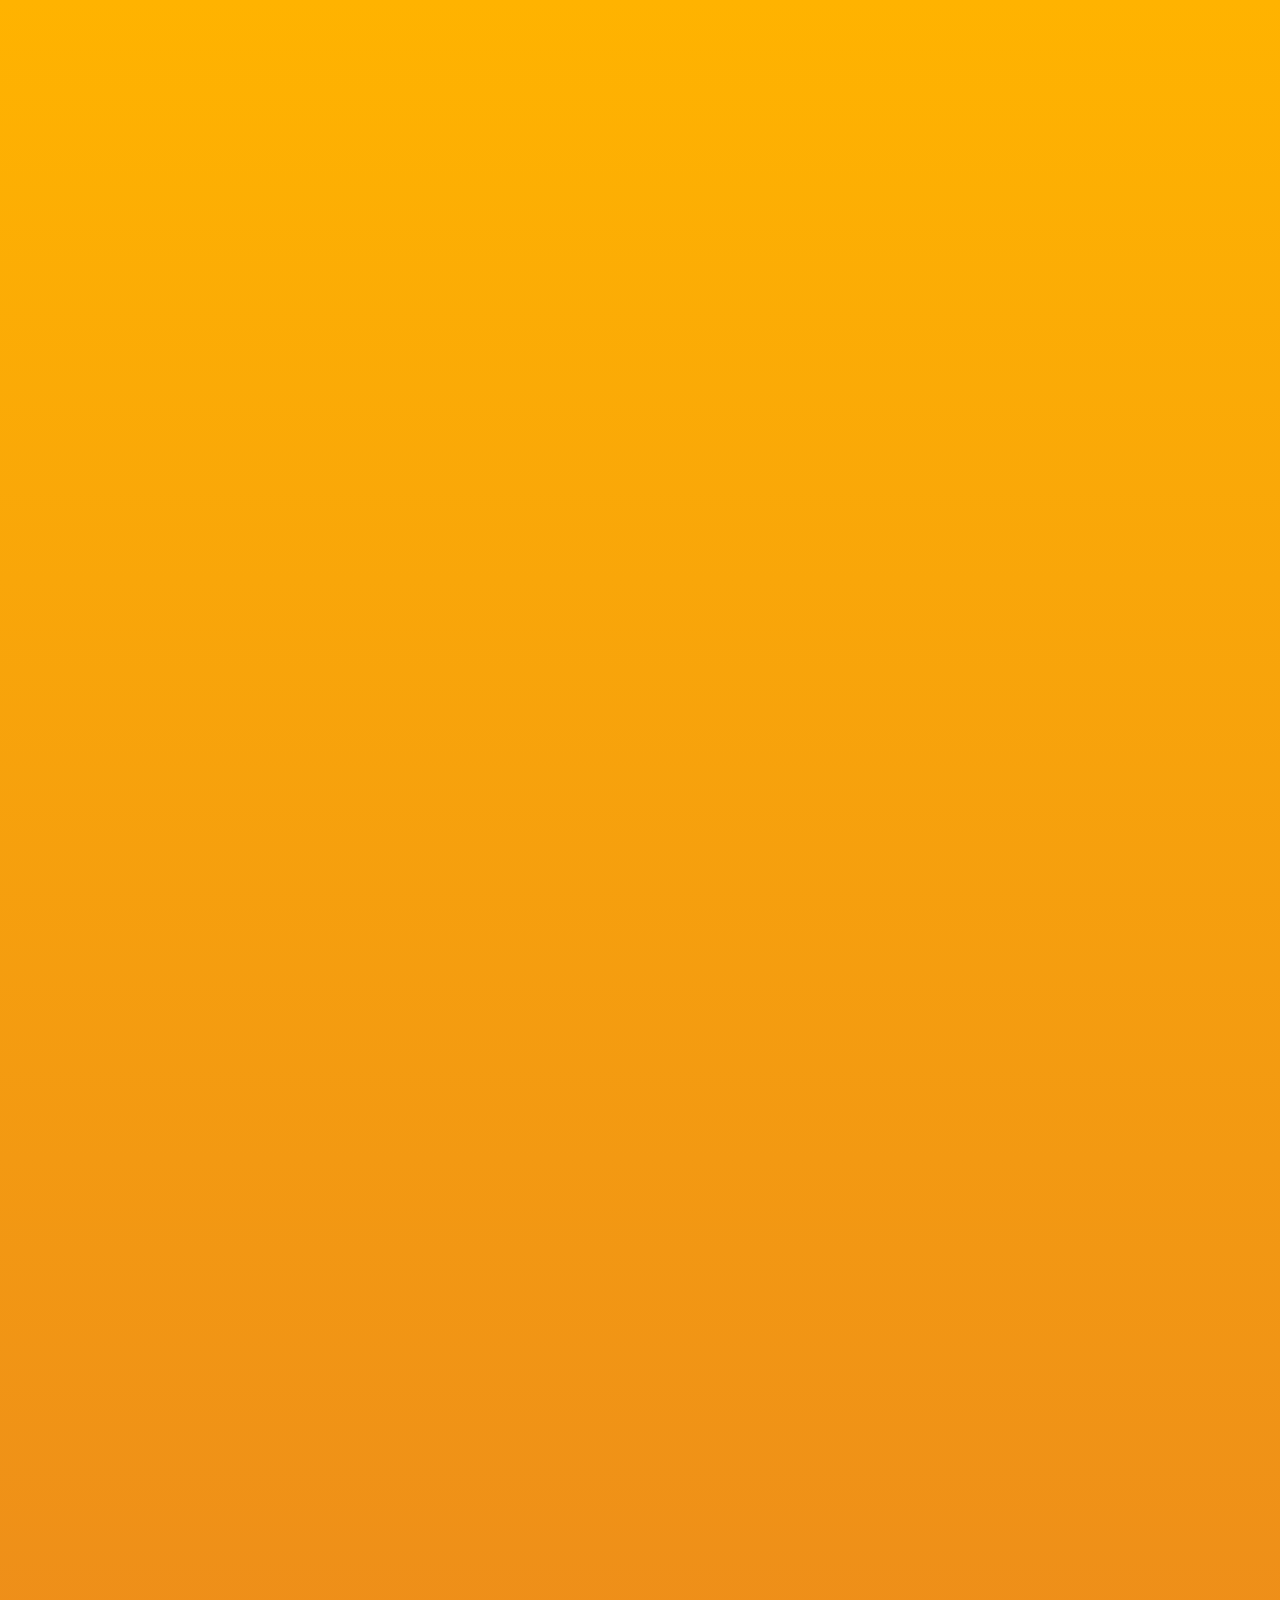
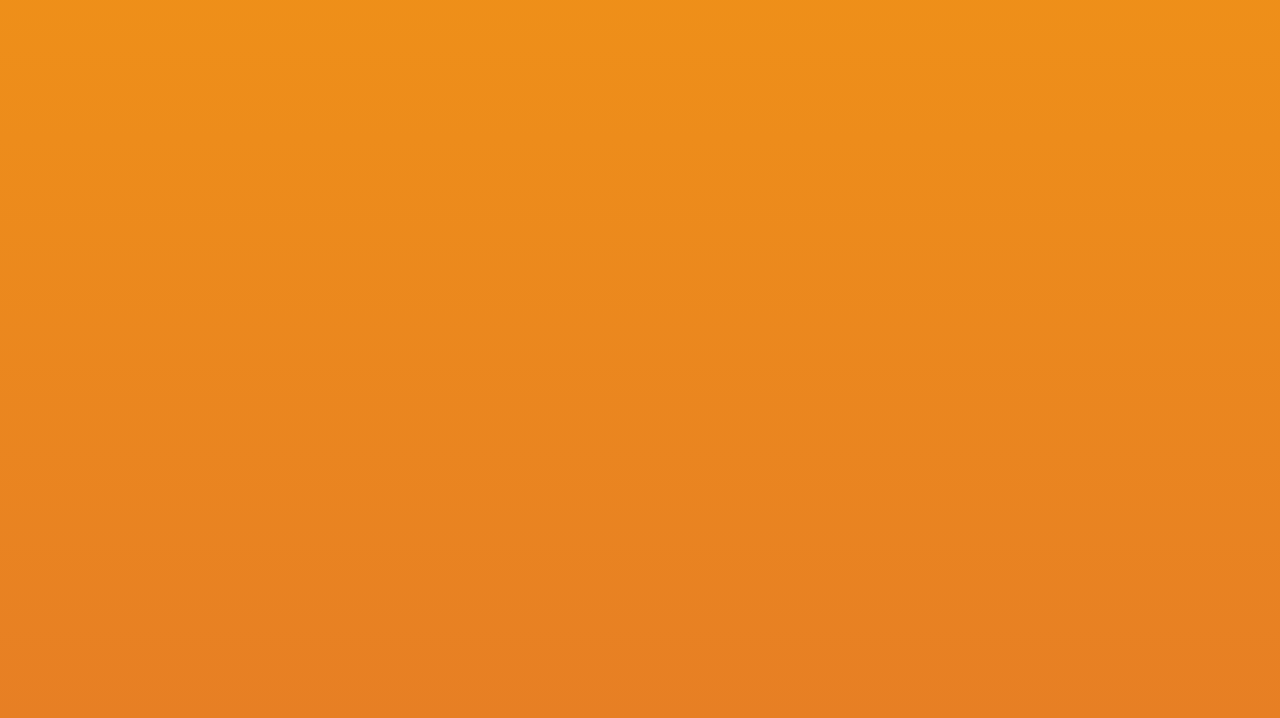
<file: serie-E/index.html>
<!doctype html>
<html lang="pt-BR">
  <head>
    <meta charset="UTF-8" />
    <meta name="viewport" content="width=device-width, initial-scale=1.0" />
    <link rel="shortcut icon" href="../img/ball_873582.png" type="image/x-icon" />
    <title>Série E</title>
    <link rel="stylesheet" href="../style.css" />
    <script src="../js/navegacao.js" defer></script>
    <script src="../js/campeonato.js" defer></script>
  </head>
  <body class="serie-com-acesso" data-serie="E" data-dados-url="../dados/serie-e.json" data-posicoes-acesso="4">
    <div id="splash">
      <img id="splashImg" src="../img/SerieE.png" alt="Apresentação da Série E" />
    </div>

    <div id="site">
      <div id="topo">CAMPEONATO RIACHENSE CARTOLA FC</div>

      <nav class="menu" aria-label="Competições">
        <a href="../index.html" data-splash="../img/Capa.png"
          >MELHORES DA RODADA</a
        >
        <a href="../times/index.html" data-splash="../img/Capa.png">TIMES</a>
        <a href="../serie-A/index.html" data-splash="../img/SerieA.png">SÉRIE A</a>
        <a href="../serie-B/index.html" data-splash="../img/SerieB.png">SÉRIE B</a>
        <a href="../serie-C/index.html" data-splash="../img/SerieC.png">SÉRIE C</a>
        <a href="../serie-D/index.html" data-splash="../img/SerieD.png">SÉRIE D</a>
        <a href="index.html" class="ativo" aria-current="page" data-splash="../img/SerieE.png"
          >SÉRIE E</a
        >
        <a href="../libertadores/index.html" data-splash="../img/Libertadores.png"
          >LIBERTADORES</a
        >
        <a href="../copadobrasil/index.html" data-splash="../img/CopadoBrasil.png"
          >COPA DO BRASIL</a
        >
      </nav>

      <nav class="menu" aria-label="Navegação auxiliar">
        <button onclick="window.location.href = '../index.html'">VOLTAR</button>
      </nav>

      <section class="conteudo-serie">
        <h2>CLASSIFICAÇÃO</h2>
        <p id="status-dados" class="status-dados" role="status">Carregando dados da planilha…</p>
        <div class="tabela-container" tabindex="0" aria-label="Classificação da Série E; deslize horizontalmente para ver todas as colunas">
          <table class="tabela-classificacao">
            <caption class="sr-only">Classificação atual da Série E</caption>
            <thead><tr>
              <th scope="col">#</th><th scope="col">TIME</th>
              <th scope="col" title="Pontos">PTS</th><th scope="col" title="Jogos">J</th>
              <th scope="col" title="Vitórias">V</th><th scope="col" title="Empates">E</th>
              <th scope="col" title="Derrotas">D</th><th scope="col" title="Pontos marcados">PM</th>
              <th scope="col" title="Pontos sofridos">PS</th><th scope="col">SALDO</th><th scope="col">MÉDIA</th>
            </tr></thead>
            <tbody id="corpo-classificacao"></tbody>
          </table>
        </div>

        <div class="rodadas-header">
          <button class="seta" type="button" aria-label="Rodada anterior" onclick="trocarRodadaDados(-1)">◀</button>
          <span id="titulo-rodada">1ª RODADA</span>
          <button class="seta" type="button" aria-label="Próxima rodada" onclick="trocarRodadaDados(1)">▶</button>
        </div>

        <div id="lista-partidas" class="lista-partidas" aria-live="polite"></div>
        <div id="fallback-serie" hidden>
          <p class="estado-dados">Exibindo as imagens de reserva.</p>
          <img src="classificacao.png" class="imagem" alt="Classificação Série E" />
          <img src="rodadas/rodada1.png" class="imagem" alt="Primeira rodada da Série E" />
        </div>
      </section>
    </div>
  </body>
</html>
</file>
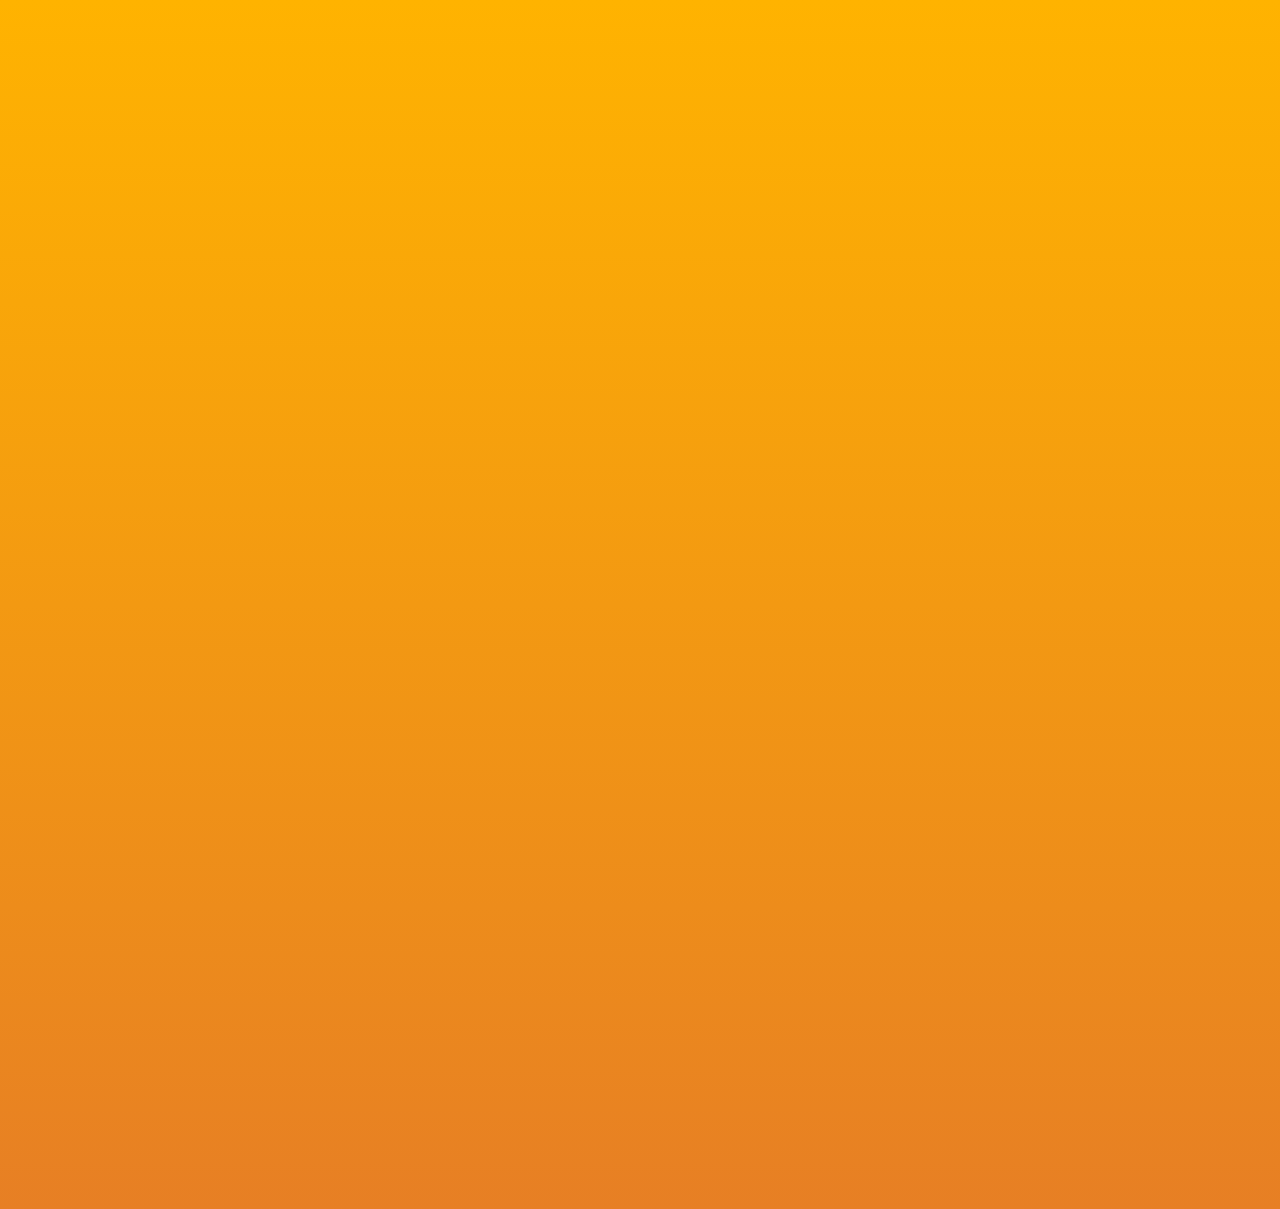
<file: times/index.html>
<!doctype html>
<html lang="pt-BR">
  <head>
    <meta charset="UTF-8" />
    <meta name="viewport" content="width=device-width, initial-scale=1.0" />
    <link rel="shortcut icon" href="../img/ball_873582.png" type="image/x-icon" />
    <title>Histórico dos Times</title>
    <link rel="stylesheet" href="../style.css" />
    <script src="../js/navegacao.js" defer></script>
    <script src="../js/times.js" defer></script>
  </head>
  <body>
    <div id="splash">
      <img id="splashImg" src="../img/Capa.png" alt="Apresentação do campeonato" />
    </div>

    <div id="site">
      <div id="topo">CAMPEONATO RIACHENSE CARTOLA FC</div>

      <nav class="menu" aria-label="Competições">
        <a href="../index.html" data-splash="../img/Capa.png">MELHORES DA RODADA</a>
        <a href="index.html" class="ativo" aria-current="page" data-splash="../img/Capa.png">TIMES</a>
        <a href="../serie-A/index.html" data-splash="../img/SerieA.png">SÉRIE A</a>
        <a href="../serie-B/index.html" data-splash="../img/SerieB.png">SÉRIE B</a>
        <a href="../serie-C/index.html" data-splash="../img/SerieC.png">SÉRIE C</a>
        <a href="../serie-D/index.html" data-splash="../img/SerieD.png">SÉRIE D</a>
        <a href="../serie-E/index.html" data-splash="../img/SerieE.png">SÉRIE E</a>
        <a href="../libertadores/index.html" data-splash="../img/Libertadores.png">LIBERTADORES</a>
        <a href="../copadobrasil/index.html" data-splash="../img/CopadoBrasil.png">COPA DO BRASIL</a>
      </nav>

      <main class="conteudo-principal pagina-times">
        <header class="cabecalho-times">
          <div>
            <h1>HISTÓRICO DOS TIMES</h1>
            <p id="status-times" class="status-dados" role="status">Carregando campeonatos…</p>
          </div>
          <div class="filtros-times">
            <label>
              <span>Série</span>
              <select id="seletor-serie" aria-label="Selecionar série"></select>
            </label>
            <label>
              <span>Time</span>
              <select id="seletor-time" aria-label="Selecionar time"></select>
            </label>
          </div>
        </header>

        <section class="perfil-time" aria-labelledby="nome-time">
          <div>
            <span id="serie-time" class="selo-serie">SÉRIE —</span>
            <h2 id="nome-time">Selecione um time</h2>
            <p id="nome-cartoleiro">—</p>
          </div>
          <div class="posicao-time">
            <span>POSIÇÃO ATUAL</span>
            <strong id="posicao-atual">—</strong>
          </div>
        </section>

        <section class="painel-parcial" aria-labelledby="titulo-parcial">
          <header>
            <div>
              <span class="indicador-ao-vivo" aria-hidden="true"></span>
              <h2 id="titulo-parcial">CONFRONTO DA RODADA</h2>
            </div>
            <button id="atualizar-parcial" type="button">ATUALIZAR</button>
          </header>
          <p id="status-parcial" class="status-dados" role="status">Verificando pontuações parciais…</p>
          <div class="placar-parcial" aria-live="polite">
            <article id="lado-time-parcial">
              <strong id="nome-time-parcial">—</strong>
              <span id="pontos-time-parcial">—</span>
            </article>
            <b>×</b>
            <article id="lado-adversario-parcial">
              <strong id="nome-adversario-parcial">—</strong>
              <span id="pontos-adversario-parcial">—</span>
            </article>
          </div>
          <p id="resultado-parcial" class="resultado-parcial">Aguardando dados da rodada.</p>
        </section>

        <section aria-labelledby="titulo-resumo-time">
          <h2 id="titulo-resumo-time">RESUMO DA CAMPANHA</h2>
          <div class="grade-resumo-time">
            <article><strong id="jogos-time">—</strong><span>Jogos</span></article>
            <article><strong id="pontos-time">—</strong><span>Pontos</span></article>
            <article><strong id="media-time">—</strong><span>Média</span></article>
            <article><strong id="melhor-rodada-time">—</strong><span>Melhor rodada</span></article>
            <article><strong id="pior-rodada-time">—</strong><span>Pior rodada</span></article>
          </div>
          <div class="campanha-time" aria-label="Resultados da campanha">
            <span class="resultado-v"><strong id="vitorias-time">—</strong> vitórias</span>
            <span class="resultado-e"><strong id="empates-time">—</strong> empates</span>
            <span class="resultado-d"><strong id="derrotas-time">—</strong> derrotas</span>
            <span id="sequencia-time">Sequência: —</span>
          </div>
        </section>

        <section aria-labelledby="titulo-evolucao-time">
          <h2 id="titulo-evolucao-time">EVOLUÇÃO POR RODADA</h2>
          <p class="ajuda-grafico">As barras representam a pontuação; a posição mostra a colocação após cada rodada.</p>
          <div id="grafico-evolucao" class="grafico-evolucao"></div>
        </section>

        <section aria-labelledby="titulo-confrontos-time">
          <h2 id="titulo-confrontos-time">CONFRONTOS</h2>
          <div id="historico-confrontos" class="historico-confrontos"></div>
        </section>
      </main>
    </div>
  </body>
</html>
</file>
<file: style.css>
/* ============================= */
/* ===== RESET / BASE ===== */
/* ============================= */

:root {
  /* Cores das séries: altere estes valores para personalizar os destaques. */
  --cor-rebaixamento-forte: #c62828;
  --cor-rebaixamento-claro: #ffdddd;
  --cor-rebaixamento-alternado: #ffd1d1;
  --cor-vencedor: #ffc7c7;
  --cor-vencedor-borda: #c62828;
  --cor-empate: #97bef1;
  --cor-empate-borda: #064588;
  --cor-acesso: #d8e9ff;
  --cor-acesso-alternado: #c6dcfa;
  --cor-acesso-forte: #1d5fa7;
}

body {
  margin: 0;
  padding: 0;
  background: linear-gradient(180deg, #ffb300, #e77f24);
  font-family: Arial, Helvetica, sans-serif;
  min-height: 100vh;
  color: #1f1f1f;
}

* {
  box-sizing: border-box;
}

a:focus-visible,
button:focus-visible {
  outline: 4px solid #165dff;
  outline-offset: 3px;
}

/* ============================= */
/* ===== TOPO ===== */
/* ============================= */

#topo {
  text-align: center;
  padding: 20px;
  background: rgba(0, 0, 0, 0.2);
  font-size: 49px;
  font-weight: bold;
  color: whitesmoke;
}

/* ============================= */
/* ===== MENU ===== */
/* ============================= */

.menu {
  display: flex;
  flex-wrap: wrap;
  justify-content: center;
  gap: 8px;
  padding: 15px;
  background: #ffb300;
}

.menu a {
  padding: 10px 18px;
  background: white;
  border-radius: 8px;
  text-decoration: none;
  font-weight: bold;
  color: #333;
  border: 2px solid black;
  transition: 0.2s;
}

.menu button {
  padding: 10px 18px;
  border: 2px solid #111;
  border-radius: 8px;
  background: #fff;
  color: #222;
  font: inherit;
  font-weight: bold;
  cursor: pointer;
}

.menu button:hover {
  background: #ffe0b2;
}

.menu a:hover {
  background: #ffe0b2;
}

.menu .ativo {
  background: #ff8c00;
  color: white;
}

/* ============================= */
/* ===== CONTEÚDO ===== */
/* ============================= */

.conteudo-serie,
.conteudo-principal {
  padding: 20px;
  max-width: 1200px;
  margin: auto;
}

.conteudo-principal h2,
.conteudo-principal p {
  text-align: center;
}

/* ============================= */
/* ===== RODADAS ===== */
/* ============================= */

.rodadas-header {
  display: flex;
  justify-content: space-between;
  align-items: center;
  margin: 15px 0;
  font-size: 20px;
}

.seta {
  background: none;
  border: none;
  font-size: 32px;
  cursor: pointer;
  font-weight: bold;
  min-width: 48px;
  min-height: 48px;
  border-radius: 50%;
}

.seta:hover {
  background: rgba(255, 255, 255, 0.45);
}

.imagem {
  width: 100%;
  border-radius: 10px;
  margin-bottom: 20px;
}

.imagem-centralizada {
  display: block;
  margin: 20px auto;
  max-width: 100%;
}

.conteudo-serie {
  touch-action: pan-y;
}

.sr-only {
  position: absolute;
  width: 1px;
  height: 1px;
  padding: 0;
  margin: -1px;
  overflow: hidden;
  clip: rect(0, 0, 0, 0);
  white-space: nowrap;
  border: 0;
}

.status-dados {
  margin: -8px 0 14px;
  color: #4b2a00;
  font-size: 0.9rem;
}

.legenda-classificacao {
  display: flex;
  flex-wrap: wrap;
  gap: 8px 14px;
  margin: 0 0 12px;
  padding: 10px 12px;
  border-radius: 9px;
  background: rgba(255, 255, 255, 0.72);
  font-size: 0.82rem;
}

.legenda-item {
  display: inline-flex;
  align-items: center;
  gap: 6px;
}

.legenda-cor {
  display: inline-block;
  width: 15px;
  height: 15px;
  border: 1px solid rgba(0, 0, 0, 0.35);
  border-radius: 4px;
}

.legenda-acesso,
.legenda-empate {
  background: var(--cor-acesso);
  border-color: var(--cor-acesso-forte);
}

.legenda-rebaixamento,
.legenda-vencedor {
  background: var(--cor-rebaixamento-claro);
  border-color: var(--cor-rebaixamento-forte);
}

.legenda-lider {
  background: #fff0a8;
  border-color: #b48600;
}

.legenda-nao-escalou {
  position: relative;
  background: #fff;
  border-color: #b00020;
}

.legenda-nao-escalou::after {
  content: "";
  position: absolute;
  top: 6px;
  left: 1px;
  width: 11px;
  border-top: 2px solid #b00020;
  transform: rotate(-35deg);
}

.seletor-rodada {
  max-width: min(320px, 65vw);
  padding: 9px 12px;
  border: 2px solid #292929;
  border-radius: 8px;
  background: #fff;
  color: #222;
  font: inherit;
  font-weight: 700;
  text-align: center;
  cursor: pointer;
}

.tabela-container {
  overflow-x: auto;
  margin-bottom: 28px;
  border: 2px solid #161616;
  border-radius: 12px;
  background: #fff;
  box-shadow: 0 8px 24px rgba(75, 38, 0, 0.18);
}

.tabela-classificacao {
  width: 100%;
  min-width: 850px;
  border-collapse: collapse;
  font-variant-numeric: tabular-nums;
}

.tabela-classificacao th,
.tabela-classificacao td {
  padding: 11px 10px;
  text-align: center;
  border-bottom: 1px solid #e5e5e5;
}

.tabela-classificacao th {
  position: sticky;
  top: 0;
  background: #292929;
  color: #fff;
  font-size: 0.85rem;
}

.tabela-classificacao th:nth-child(2),
.tabela-classificacao td:nth-child(2) {
  text-align: left;
  min-width: 210px;
}

.tabela-classificacao tbody tr:nth-child(even) {
  background: #fff7e6;
}

.tabela-classificacao tbody tr:first-child {
  background: #fff0a8;
  font-weight: bold;
}

.tabela-classificacao tbody tr:not(:first-child):not(.rebaixamento) {
  background: #fff;
}

.tabela-classificacao tbody tr.rebaixamento {
  background: var(--cor-rebaixamento-claro);
}

.tabela-classificacao tbody tr.rebaixamento:nth-child(even) {
  background: var(--cor-rebaixamento-alternado);
}

.tabela-classificacao tbody tr.rebaixamento td:first-child {
  border-left: 6px solid var(--cor-rebaixamento-forte);
  color: var(--cor-rebaixamento-forte);
  font-weight: 800;
}

.serie-com-acesso .tabela-classificacao tbody tr.acesso {
  background: var(--cor-acesso);
}

.serie-com-acesso .tabela-classificacao tbody tr.acesso:nth-child(even) {
  background: var(--cor-acesso-alternado);
}

.serie-com-acesso .tabela-classificacao tbody tr.acesso td:first-child {
  border-left: 6px solid var(--cor-acesso-forte);
  color: var(--cor-acesso-forte);
  font-weight: 800;
}

.tabela-classificacao tbody tr:hover {
  background: #ffe0b2;
}

.lista-partidas {
  display: grid;
  gap: 12px;
}

.partida {
  display: grid;
  grid-template-columns: minmax(0, 1fr) auto minmax(0, 1fr);
  align-items: center;
  gap: 14px;
  padding: 14px;
  border: 2px solid #202020;
  border-radius: 12px;
  background: #fff;
  box-shadow: 0 5px 14px rgba(75, 38, 0, 0.14);
}

.equipe {
  display: flex;
  align-items: center;
  justify-content: space-between;
  gap: 12px;
  min-width: 0;
  padding: 8px;
  border-radius: 8px;
}

.equipe:last-child {
  flex-direction: row-reverse;
  text-align: right;
}

.equipe.vencedor {
  background: var(--cor-vencedor);
  box-shadow: inset 4px 0 0 var(--cor-vencedor-borda);
}

.equipe.empate {
  background: var(--cor-empate);
  box-shadow: inset 4px 0 0 var(--cor-empate-borda);
}

.equipe-info {
  display: flex;
  flex-direction: column;
  min-width: 0;
}

.equipe-info strong,
.equipe-info span {
  overflow-wrap: anywhere;
}

.equipe-info span {
  margin-top: 3px;
  color: #666;
  font-size: 0.82rem;
}

.pontuacao {
  min-width: 72px;
  font-size: 1.25rem;
  font-weight: 800;
  font-variant-numeric: tabular-nums;
}

.pontuacao.nao-escalou {
  color: #b00020;
  text-decoration: underline dotted;
}

.versus {
  color: #777;
  font-size: 1.25rem;
  font-weight: bold;
}

.estado-dados {
  padding: 18px;
  border-radius: 10px;
  background: rgba(255, 255, 255, 0.75);
  text-align: center;
}

/* ============================= */
/* === MELHORES DA RODADA ====== */
/* ============================= */

.cabecalho-destaques {
  display: flex;
  align-items: end;
  justify-content: space-between;
  gap: 20px;
  margin-bottom: 18px;
}

.cabecalho-destaques h1 {
  margin: 0 0 4px;
  color: #3d2100;
  font-size: clamp(1.65rem, 4vw, 2.6rem);
}

.cabecalho-destaques .status-dados {
  margin: 0;
  text-align: left;
}

.controle-rodada-home {
  display: grid;
  gap: 5px;
  min-width: 190px;
  color: #3d2100;
  font-weight: 800;
}

.controle-rodada-home select {
  min-height: 44px;
  padding: 8px 12px;
  border: 2px solid #4b2a00;
  border-radius: 9px;
  background: #fff;
  color: #222;
  font: inherit;
}

.destaque-geral,
.cartao-serie,
.grade-estatisticas article,
.cartao-curiosidade,
.painel-nao-escalados {
  border: 2px solid rgba(70, 35, 0, 0.28);
  background: rgba(255, 255, 255, 0.92);
  box-shadow: 0 6px 18px rgba(75, 38, 0, 0.16);
}

.destaque-geral {
  display: grid;
  grid-template-columns: 1fr auto;
  gap: 8px 24px;
  align-items: center;
  padding: 17px 19px;
  border-color: #7a4700;
  border-radius: 16px;
  background: linear-gradient(135deg, #fff8d8, #fff);
}

.rotulo-destaque {
  margin: 0;
  color: #7a4700;
  font-size: 0.78rem;
  font-weight: 900;
  letter-spacing: 0.08em;
  text-transform: uppercase;
}

.destaque-geral h2 {
  grid-column: 1;
  grid-row: 2;
  margin: 0;
  text-align: left;
}

.destaque-geral .rotulo-destaque {
  grid-column: 1;
  grid-row: 1;
  text-align: left;
}

.destaque-geral > p:not(.rotulo-destaque) {
  grid-column: 1;
  grid-row: 3;
  margin: 0;
  text-align: left;
}

.destaque-geral > .selo-serie {
  grid-column: 1;
  grid-row: 4;
}

.pontuacao-destaque {
  grid-row: 1 / span 4;
  grid-column: 2;
  color: #9c1c12;
  font-size: clamp(2.1rem, 6vw, 3.7rem);
  font-weight: 900;
  font-variant-numeric: tabular-nums;
}

.selo-serie {
  width: max-content;
  padding: 5px 9px;
  border-radius: 999px;
  background: #3d2100;
  color: #fff;
  font-size: 0.78rem;
  font-weight: 800;
}

.titulo-secao-home {
  margin: 28px 0 12px;
  color: #3d2100;
  text-align: left !important;
}

.grade-series,
.grade-estatisticas,
.grade-curiosidades {
  display: grid;
  gap: 9px;
}

.grade-series {
  grid-template-columns: repeat(5, minmax(0, 1fr));
}

.cartao-serie,
.cartao-curiosidade {
  padding: 11px 12px;
  border-radius: 10px;
}

.cartao-serie h3,
.cartao-curiosidade h3 {
  margin: 0 0 9px;
  color: #5a3200;
  font-size: 0.88rem;
  text-transform: uppercase;
}

.cartao-serie > strong {
  display: block;
  min-height: 2.25em;
  margin-top: 7px;
  font-size: 0.92rem;
}

.cartao-serie > small {
  display: block;
  min-height: 2em;
  margin-top: 3px;
  color: #5a4a3a;
  font-size: 0.76rem;
}

.cartao-serie > b {
  display: block;
  margin-top: 5px;
  color: #9c1c12;
  font-size: 1.2rem;
  font-weight: 900;
}

.grade-estatisticas {
  grid-template-columns: repeat(4, minmax(0, 1fr));
  margin-top: 12px;
}

.grade-estatisticas article {
  padding: 10px 8px;
  border-radius: 10px;
  text-align: center;
}

.grade-estatisticas strong {
  display: block;
  color: #6c3700;
  font-size: 1.45rem;
  font-variant-numeric: tabular-nums;
}

.grade-estatisticas span {
  font-size: 0.82rem;
  font-weight: 800;
}

.grade-curiosidades {
  grid-template-columns: repeat(2, minmax(0, 1fr));
}

.cartao-curiosidade p {
  margin: 3px 0 0;
  text-align: left;
  font-size: 0.84rem;
}

.cartao-curiosidade strong {
  display: block;
  font-size: 0.94rem;
}

.cartao-curiosidade span {
  display: block;
  margin-top: 6px;
  color: #6c3700;
  font-size: 0.83rem;
}

.painel-nao-escalados {
  margin-top: 12px;
  padding: 11px 15px;
  border-color: #a31f1f;
  border-radius: 12px;
}

.painel-nao-escalados h3 {
  margin: 0 0 8px;
  color: #8e1515;
}

.painel-nao-escalados ul {
  display: flex;
  flex-wrap: wrap;
  gap: 6px 18px;
  margin: 0;
  padding-left: 20px;
}

.divisor-home {
  height: 2px;
  margin: 34px 0 26px;
  border: 0;
  background: rgba(75, 38, 0, 0.28);
}

/* ============================= */
/* ===== HISTÓRICO DOS TIMES === */
/* ============================= */

.pagina-times h1 {
  margin: 0 0 5px;
  color: #3d2100;
  font-size: clamp(1.65rem, 4vw, 2.6rem);
}

.pagina-times h2 {
  margin: 26px 0 11px;
  color: #3d2100;
}

.cabecalho-times {
  display: flex;
  align-items: end;
  justify-content: space-between;
  gap: 20px;
  margin-bottom: 17px;
}

.cabecalho-times .status-dados {
  margin: 0;
  text-align: left;
}

.filtros-times {
  display: flex;
  gap: 10px;
}

.filtros-times label {
  display: grid;
  gap: 5px;
  color: #3d2100;
  font-size: 0.82rem;
  font-weight: 800;
}

.filtros-times select {
  min-width: 130px;
  min-height: 44px;
  padding: 8px 10px;
  border: 2px solid #4b2a00;
  border-radius: 9px;
  background: #fff;
  color: #222;
  font: inherit;
}

#seletor-time {
  width: min(320px, 42vw);
}

.perfil-time {
  display: flex;
  align-items: center;
  justify-content: space-between;
  gap: 20px;
  padding: 18px 20px;
  border: 2px solid #714000;
  border-radius: 15px;
  background: linear-gradient(135deg, #fff9df, #fff);
  box-shadow: 0 6px 18px rgba(75, 38, 0, 0.16);
}

.perfil-time h2 {
  margin: 9px 0 3px;
  text-align: left;
}

.perfil-time p {
  margin: 0;
  color: #5a4a3a;
  text-align: left;
}

.posicao-time {
  min-width: 115px;
  text-align: center;
}

.posicao-time span {
  display: block;
  color: #6c3700;
  font-size: 0.72rem;
  font-weight: 900;
}

.posicao-time strong {
  display: block;
  color: #9c1c12;
  font-size: 2.7rem;
}

.painel-parcial {
  margin-top: 14px;
  padding: 13px 16px;
  border: 2px solid #6b3d00;
  border-radius: 13px;
  background: rgba(255, 255, 255, 0.94);
  box-shadow: 0 5px 14px rgba(75, 38, 0, 0.14);
}

.painel-parcial > header {
  display: flex;
  align-items: center;
  justify-content: space-between;
  gap: 10px;
}

.painel-parcial > header > div {
  display: flex;
  align-items: center;
  gap: 8px;
}

.painel-parcial h2 {
  margin: 0;
  font-size: 1.05rem;
}

.indicador-ao-vivo {
  width: 10px;
  height: 10px;
  border-radius: 50%;
  background: #c62828;
  box-shadow: 0 0 0 4px rgba(198, 40, 40, 0.17);
}

#atualizar-parcial {
  min-height: 38px;
  padding: 6px 11px;
  border: 2px solid #4b2a00;
  border-radius: 8px;
  background: #fff4d0;
  color: #3d2100;
  font-weight: 900;
  cursor: pointer;
}

#atualizar-parcial:disabled {
  cursor: wait;
  opacity: 0.55;
}

.painel-parcial > .status-dados {
  margin: 7px 0 10px;
  text-align: left;
}

.placar-parcial {
  display: grid;
  grid-template-columns: minmax(0, 1fr) auto minmax(0, 1fr);
  align-items: stretch;
  gap: 8px;
}

.placar-parcial > b {
  align-self: center;
  color: #775f43;
  font-size: 1.15rem;
}

.placar-parcial article {
  display: flex;
  align-items: center;
  justify-content: space-between;
  gap: 10px;
  min-height: 58px;
  padding: 9px 12px;
  border: 2px solid #aaa;
  border-radius: 9px;
  background: #f6f3ee;
}

.placar-parcial article.vencendo {
  border-color: var(--cor-vencedor-borda);
  background: var(--cor-vencedor);
}

.placar-parcial article.empatando {
  border-color: var(--cor-empate-borda);
  background: var(--cor-empate);
}

.placar-parcial article.perdendo {
  opacity: 0.8;
}

.placar-parcial article > strong {
  font-size: 0.88rem;
}

.placar-parcial article > span {
  flex: 0 0 auto;
  font-size: 1.35rem;
  font-weight: 900;
  font-variant-numeric: tabular-nums;
}

.resultado-parcial {
  margin: 9px 0 0;
  color: #4b2a00;
  font-size: 0.82rem;
  font-weight: 900;
}

.grade-resumo-time {
  display: grid;
  grid-template-columns: repeat(5, minmax(0, 1fr));
  gap: 9px;
}

.grade-resumo-time article {
  padding: 11px 8px;
  border: 2px solid rgba(70, 35, 0, 0.25);
  border-radius: 10px;
  background: rgba(255, 255, 255, 0.92);
  text-align: center;
  box-shadow: 0 4px 12px rgba(75, 38, 0, 0.12);
}

.grade-resumo-time strong {
  display: block;
  color: #6c3700;
  font-size: 1.28rem;
  font-variant-numeric: tabular-nums;
}

.grade-resumo-time span {
  font-size: 0.74rem;
  font-weight: 800;
}

.campanha-time {
  display: flex;
  flex-wrap: wrap;
  gap: 7px;
  margin-top: 10px;
}

.campanha-time > span {
  padding: 6px 10px;
  border-radius: 999px;
  background: rgba(255, 255, 255, 0.86);
  font-size: 0.78rem;
  font-weight: 800;
}

.campanha-time .resultado-v { border: 2px solid var(--cor-vencedor-borda); }
.campanha-time .resultado-e { border: 2px solid var(--cor-empate-borda); }
.campanha-time .resultado-d { border: 2px solid #666; }

.ajuda-grafico {
  margin: -5px 0 10px;
  color: #5a3a17;
  font-size: 0.82rem;
  text-align: left !important;
}

.grafico-evolucao {
  display: grid;
  gap: 7px;
}

.coluna-evolucao {
  display: grid;
  grid-template-columns: 100px 1fr 70px;
  align-items: center;
  gap: 10px;
  padding: 7px 10px;
  border-left: 5px solid #777;
  border-radius: 7px;
  background: rgba(255, 255, 255, 0.88);
}

.coluna-evolucao.resultado-v { border-left-color: var(--cor-vencedor-borda); }
.coluna-evolucao.resultado-e { border-left-color: var(--cor-empate-borda); }

.coluna-evolucao > div:first-child {
  display: flex;
  justify-content: space-between;
  gap: 5px;
}

.coluna-evolucao small {
  color: #60482e;
}

.trilho-pontos {
  height: 12px;
  overflow: hidden;
  border-radius: 999px;
  background: #ead8bd;
}

.trilho-pontos span {
  display: block;
  height: 100%;
  border-radius: inherit;
  background: linear-gradient(90deg, #e45a24, #b71919);
}

.coluna-evolucao > strong {
  text-align: right;
  font-variant-numeric: tabular-nums;
}

.historico-confrontos {
  display: grid;
  grid-template-columns: repeat(2, minmax(0, 1fr));
  gap: 8px;
}

.confronto-time {
  display: grid;
  grid-template-columns: 90px 1fr auto;
  gap: 4px 10px;
  align-items: center;
  padding: 10px 12px;
  border: 2px solid #777;
  border-radius: 10px;
  background: rgba(255, 255, 255, 0.92);
}

.confronto-time.resultado-v { border-color: var(--cor-vencedor-borda); }
.confronto-time.resultado-e { border-color: var(--cor-empate-borda); }
.confronto-time.resultado-d { border-color: #777; }

.numero-rodada-time {
  grid-row: 1 / span 2;
  color: #664016;
  font-size: 0.72rem;
  font-weight: 900;
}

.confronto-time b {
  grid-column: 2;
  font-size: 0.83rem;
  font-variant-numeric: tabular-nums;
}

.selo-resultado-time {
  grid-column: 3;
  grid-row: 1 / span 2;
  font-size: 0.7rem;
  font-weight: 900;
}

/* ============================= */
/* ===== MOBILE ===== */
/* ============================= */

@media (max-width: 600px) {
  #topo {
    font-size: 28px; /* 🔥 melhora leitura no celular */
    padding: 15px;
  }

  .rodadas-header {
    font-size: 16px;
  }

  .seta {
    font-size: 26px;
  }

  .menu {
    flex-wrap: nowrap;
    justify-content: flex-start;
    overflow-x: auto;
    scroll-snap-type: x proximity;
    -webkit-overflow-scrolling: touch;
  }

  .menu a {
    flex: 0 0 auto;
    scroll-snap-align: start;
  }

  .conteudo-serie,
  .conteudo-principal {
    padding: 12px;
  }

  .partida {
    grid-template-columns: 1fr;
    gap: 6px;
  }

  .equipe:last-child {
    flex-direction: row;
    text-align: left;
  }

  .versus {
    height: 1px;
    overflow: hidden;
    background: #ddd;
  }

  .pontuacao {
    text-align: right;
  }

  .cabecalho-destaques {
    display: grid;
    gap: 12px;
  }

  .controle-rodada-home {
    min-width: 0;
  }

  .grade-series {
    grid-template-columns: repeat(2, minmax(0, 1fr));
  }

  .grade-estatisticas {
    grid-template-columns: repeat(2, minmax(0, 1fr));
  }

  .grade-curiosidades {
    grid-template-columns: 1fr;
  }

  .cabecalho-times,
  .filtros-times {
    display: grid;
  }

  .filtros-times {
    grid-template-columns: 88px 1fr;
  }

  .filtros-times select,
  #seletor-time {
    width: 100%;
    min-width: 0;
  }

  .grade-resumo-time {
    grid-template-columns: repeat(2, minmax(0, 1fr));
  }

  .grade-resumo-time article:last-child {
    grid-column: 1 / -1;
  }

  .historico-confrontos {
    grid-template-columns: 1fr;
  }
}

@media (max-width: 500px) {
  #topo {
    padding: 12px 10px;
    font-size: 22px;
    line-height: 1.15;
  }

  .menu {
    gap: 6px;
    padding: 9px;
  }

  .menu a,
  .menu button {
    padding: 8px 11px;
    font-size: 0.78rem;
  }

  .conteudo-serie {
    padding: 8px;
  }

  .conteudo-serie h2 {
    margin: 14px 0 10px;
    font-size: 1.15rem;
  }

  .status-dados {
    margin-bottom: 9px;
    font-size: 0.75rem;
  }

  .legenda-classificacao {
    gap: 6px 10px;
    margin-bottom: 8px;
    padding: 8px;
    font-size: 0.7rem;
  }

  .legenda-cor {
    width: 12px;
    height: 12px;
  }

  .seletor-rodada {
    max-width: 220px;
    padding: 7px 8px;
    font-size: 0.72rem;
  }

  .tabela-container {
    margin-bottom: 16px;
    border-width: 1px;
    border-radius: 8px;
    box-shadow: 0 4px 12px rgba(75, 38, 0, 0.14);
  }

  .tabela-classificacao {
    min-width: 610px;
    font-size: 0.7rem;
  }

  .tabela-classificacao th,
  .tabela-classificacao td {
    padding: 6px 3px;
  }

  .tabela-classificacao th:nth-child(2),
  .tabela-classificacao td:nth-child(2) {
    min-width: 130px;
  }

  .rodadas-header {
    margin: 8px 0;
    font-size: 0.9rem;
  }

  .seta {
    min-width: 40px;
    min-height: 40px;
    font-size: 22px;
  }

  .lista-partidas {
    gap: 8px;
  }

  .partida {
    gap: 3px;
    padding: 8px;
    border-width: 1px;
    border-radius: 8px;
    box-shadow: 0 3px 8px rgba(75, 38, 0, 0.12);
  }

  .equipe {
    gap: 8px;
    padding: 6px 7px;
  }

  .equipe-info strong {
    font-size: 0.82rem;
  }

  .equipe-info span {
    margin-top: 1px;
    font-size: 0.7rem;
  }

  .pontuacao {
    min-width: 58px;
    font-size: 1rem;
  }

  .destaque-geral {
    grid-template-columns: 1fr auto;
    gap: 5px 10px;
    padding: 12px;
  }

  .pontuacao-destaque {
    font-size: 1.75rem;
  }

  .grade-series {
    gap: 8px;
  }

  .cartao-serie,
  .cartao-curiosidade {
    padding: 9px;
  }

  .cartao-serie > strong {
    min-height: 2.15em;
    font-size: 0.8rem;
  }

  .cartao-serie > b {
    font-size: 1rem;
  }

  .cartao-serie > small {
    min-height: 1.9em;
    font-size: 0.68rem;
  }

  .grade-estatisticas article {
    padding: 8px 6px;
  }

  .grade-estatisticas strong {
    font-size: 1.25rem;
  }

  .grade-estatisticas span {
    font-size: 0.72rem;
  }

  .cartao-curiosidade p {
    font-size: 0.78rem;
  }

  .painel-nao-escalados {
    padding: 9px 11px;
    font-size: 0.8rem;
  }

  .perfil-time {
    padding: 12px;
  }

  .perfil-time h2 {
    font-size: 1.12rem;
  }

  .posicao-time {
    min-width: 76px;
  }

  .posicao-time strong {
    font-size: 2rem;
  }

  .painel-parcial {
    padding: 10px;
  }

  .painel-parcial h2 {
    font-size: 0.9rem;
  }

  #atualizar-parcial {
    min-height: 36px;
    padding: 5px 8px;
    font-size: 0.68rem;
  }

  .placar-parcial {
    gap: 4px;
  }

  .placar-parcial article {
    display: grid;
    gap: 4px;
    min-height: 70px;
    padding: 7px;
    text-align: center;
  }

  .placar-parcial article > strong {
    font-size: 0.72rem;
  }

  .placar-parcial article > span {
    font-size: 1.08rem;
  }

  .resultado-parcial {
    font-size: 0.74rem;
    text-align: left !important;
  }

  .grade-resumo-time article {
    padding: 8px 5px;
  }

  .grade-resumo-time strong {
    font-size: 1.08rem;
  }

  .campanha-time > span {
    padding: 5px 8px;
    font-size: 0.7rem;
  }

  .coluna-evolucao {
    grid-template-columns: 78px 1fr 58px;
    gap: 6px;
    padding: 6px 7px;
    font-size: 0.76rem;
  }

  .trilho-pontos {
    height: 9px;
  }

  .confronto-time {
    grid-template-columns: 72px 1fr auto;
    gap: 3px 7px;
    padding: 8px;
  }

  .confronto-time strong {
    font-size: 0.82rem;
  }
}

/* ============================= */
/* ===== SPLASH CINEMÁTICA ===== */
/* ============================= */

#splash {
  background: black;
  position: fixed;
  inset: 0;
  display: none;
  justify-content: center;
  align-items: center;
  opacity: 1;
  transition: opacity 0.7s ease;
  z-index: 9999;
  overflow: hidden;
}

/* 🎬 imagem da splash */
#splash img {
  width: 100%;
  height: 100%;
  object-fit: contain;
  background: black;
  transform: scale(1.04); /* zoom inicial */
  transition: transform 1.2s ease;
}

/* 🎬 zoom suave ao aparecer */
#splash.show img {
  transform: scale(1);
}

/* ============================= */
/* ===== SITE FADE ===== */
/* ============================= */

#site {
  opacity: 0;
  visibility: hidden;
  transition: opacity 0.7s ease;
}

#site.show {
  opacity: 1;
  visibility: visible;
}

/* ============================= */
/* ===== SPLASH SAINDO ===== */
/* ============================= */

#splash.hide {
  opacity: 0;
  pointer-events: none;
}

@media (prefers-reduced-motion: reduce) {
  *,
  *::before,
  *::after {
    scroll-behavior: auto !important;
    transition-duration: 0.01ms !important;
    animation-duration: 0.01ms !important;
  }
}
</file>
